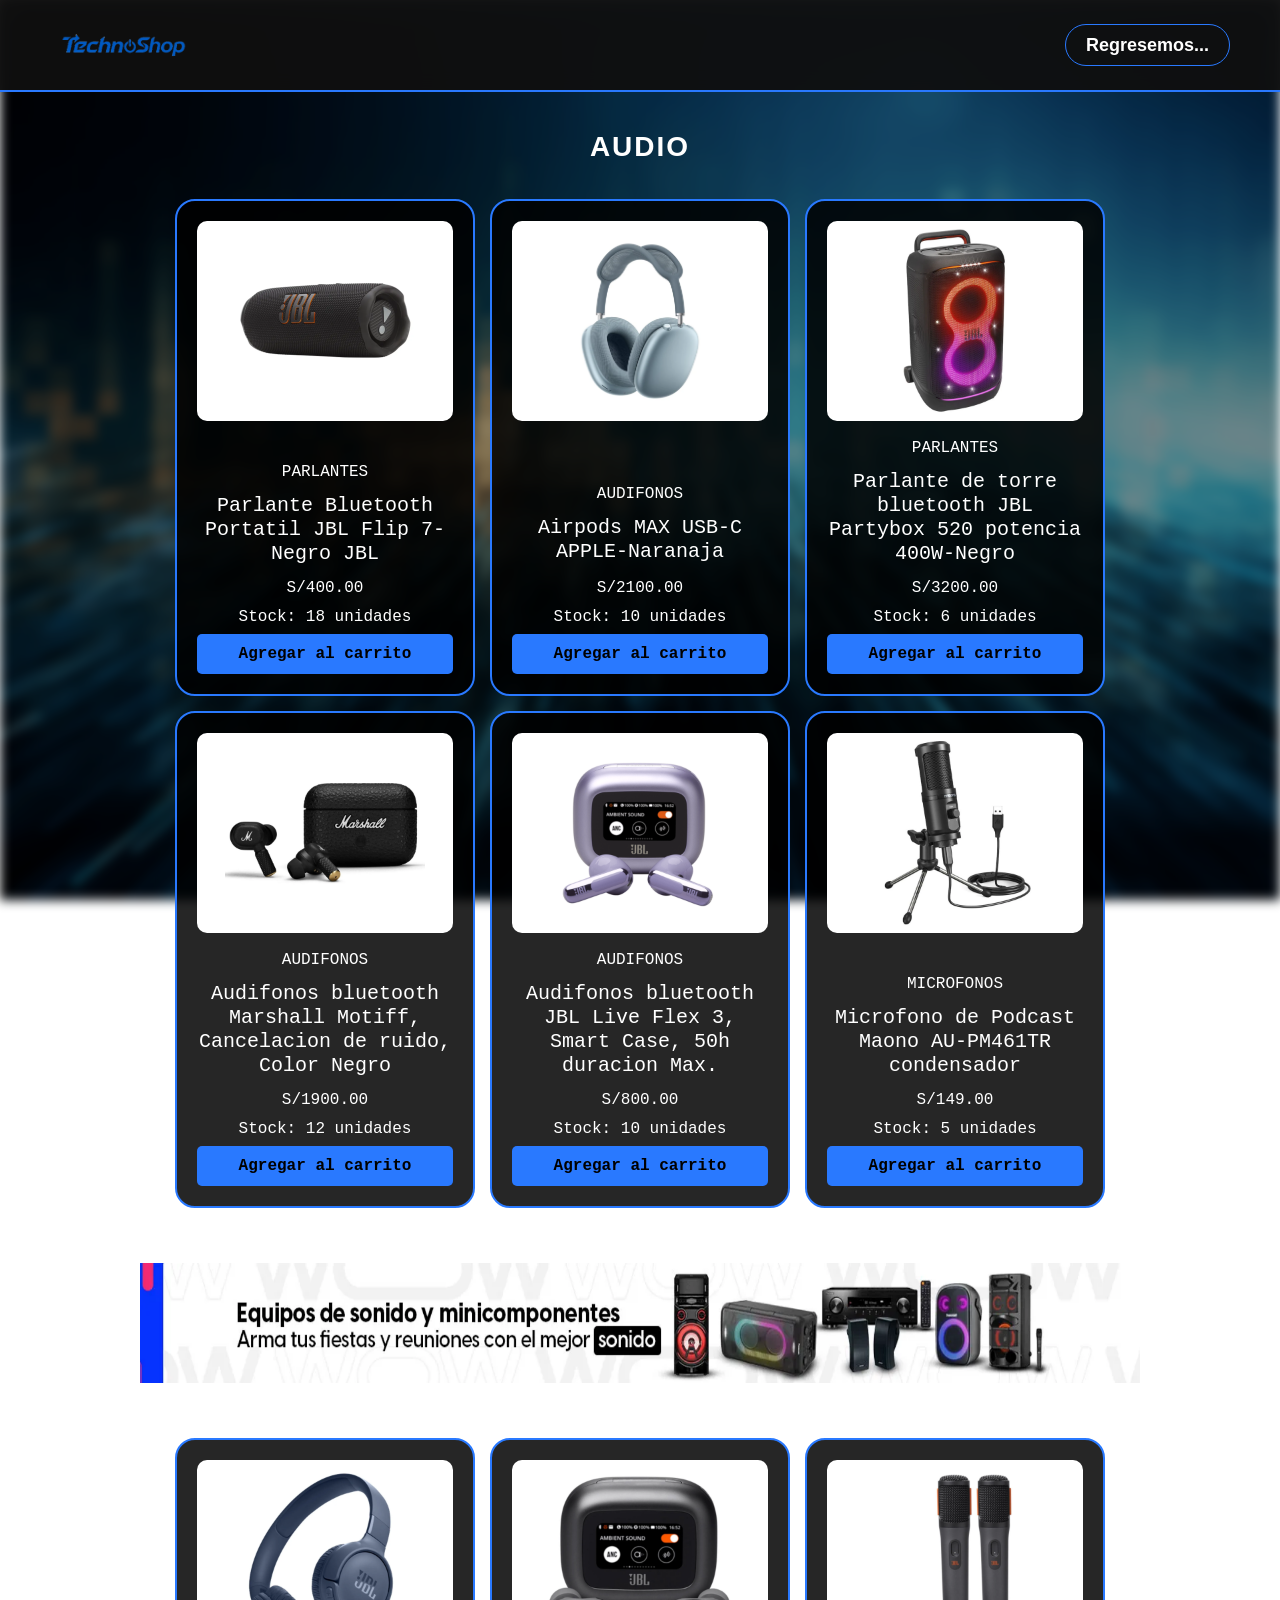
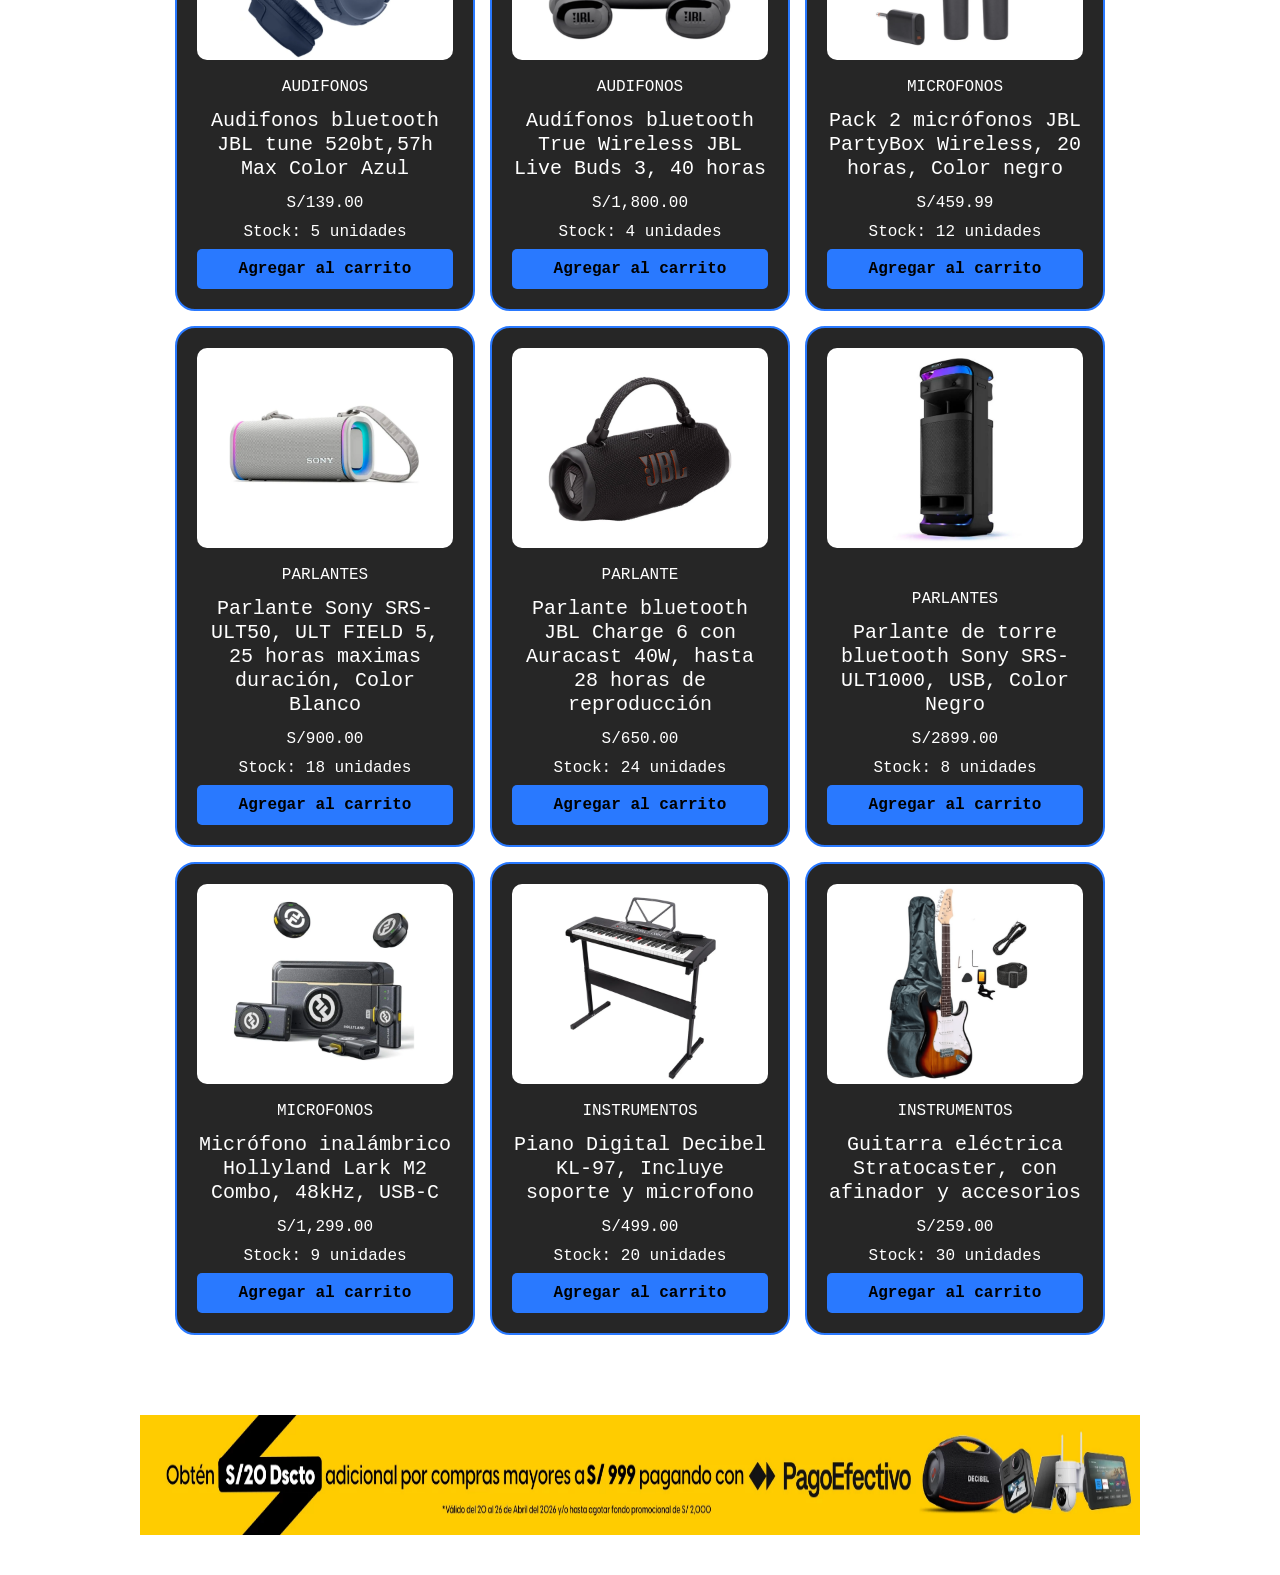
<file: audio.html>
<!DOCTYPE html>
<html lang="en">
<head>
    <meta charset="UTF-8">
    <meta name="viewport" content="width=device-width, initial-scale=1.0">
    <title>TechoShop</title>
    <link rel="shortcut icon" href="icono.png" type="image/x-icon">
    <link rel="stylesheet" href="estilos.css">
    <link href="https://cdn.jsdelivr.net/npm/bootstrap@5.3.8/dist/css/bootstrap.min.css" rel="stylesheet" integrity="sha384-sRIl4kxILFvY47J16cr9ZwB07vP4J8+LH7qKQnuqkuIAvNWLzeN8tE5YBujZqJLB" crossorigin="anonymous">
</head>
<body class="has-fixed-navbar">
    <div class="fondo"></div>
    <nav class="navclas">   
        <div class="textoB">
            <a href="#"><img src="Adobe Express - file.png" alt=""></a>
        </div>
        <ul class="menu1">
            <li><a href="index.html">Regresemos...</a></li>
        </ul>
    </nav>
    <section class="productos-destacados">
    <h2 class="titulo-seccion">AUDIO</h2>
    
    <div class="contenedor-productos">
        <div class="producto-card">
            <img src="parlanteJBL.png" alt="PARLANTE"> <div class="info">
                <span class="categoria">PARLANTES</span>
                <h3>Parlante Bluetooth Portatil JBL Flip 7-Negro JBL<br>
                </h3>
                <p class="precio">S/400.00</p>
                <p class="stock">Stock: <span>18 unidades</span></p>
                <button class="btn-comprar">Agregar al carrito</button>
            </div>
        </div>

        <div class="producto-card">
            <img src="AudifonosAPPLE.png" alt="AUDIFONOS">
            <div class="info">
                <span class="categoria">AUDIFONOS</span>
                <h3>Airpods MAX USB-C APPLE-Naranaja</h3>
                <p class="precio">S/2100.00</p>
                <p class="stock">Stock: <span>10 unidades</span></p>
                <button class="btn-comprar">Agregar al carrito</button>
            </div>
        </div>

        <div class="producto-card">
            <img src="parlantetorreJBL.png" alt="LIC">
            <div class="info">
                <span class="categoria">PARLANTES</span>
                <h3>Parlante de torre bluetooth JBL Partybox 520 potencia 400W-Negro</h3>
                <p class="precio">S/3200.00</p>
                <p class="stock">Stock: <span class="bajo-stock">6 unidades</span></p>
                <button class="btn-comprar">Agregar al carrito</button>
            </div>
        </div>

        <div class="producto-card">
            <img src="audifonosMarhall.png" alt="AUDIFONOS">
            <div class="info">
                <span class="categoria">AUDIFONOS</span>
                <h3>Audifonos bluetooth Marshall Motiff, Cancelacion de ruido, Color Negro</h3>
                <p class="precio">S/1900.00</p>
                <p class="stock">Stock: <span>12 unidades</span></p>
                <button class="btn-comprar">Agregar al carrito</button>
            </div>
        </div>
        <div class="producto-card">
            <img src="AudifonosBlueJBLr.png" alt="AUDIFONOS">
            <div class="info">
                <span class="categoria">AUDIFONOS</span>
                <h3>Audifonos bluetooth JBL Live Flex 3, Smart Case, 50h duracion Max.</h3>
                <p class="precio">S/800.00</p>
                <p class="stock">Stock: 10 unidades</p>
                <button class="btn-comprar">Agregar al carrito</button>
            </div>
        </div>

        <div class="producto-card">
            <img src="microAUDIO.png" alt="MICROFONOS">
            <div class="info">
                <span class="categoria">MICROFONOS</span>
                <h3>Microfono de Podcast Maono AU-PM461TR condensador</h3>
                <p class="precio">S/149.00</p>
                <p class="stock">Stock: 5 unidades</p>
                <button class="btn-comprar">Agregar al carrito</button>
            </div>
        </div>
 
     <section>
        <div class="banner">
        <img src="banner7.png" alt="">
    </div>
    </section>

        <div class="producto-card">
            <img src="audifonoJBLBluetooth.png" alt="AUDIFONOS">
            <div class="info">
                <span class="categoria">AUDIFONOS</span>
                <h3>Audifonos bluetooth JBL tune 520bt,57h Max Color Azul</h3>
                <p class="precio">S/139.00</p>
                <p class="stock">Stock: 5 unidades</p>
                <button class="btn-comprar">Agregar al carrito</button>
            </div>
        </div>

        <div class="producto-card">
            <img src="audifonosJBL2.png" alt="AUDIFONOS">
            <div class="info">
                <span class="categoria">AUDIFONOS</span>
                <h3>Audífonos bluetooth True Wireless JBL Live Buds 3, 40 horas</h3>
                <p class="precio">S/1,800.00</p>
                <p class="stock">Stock: 4 unidades</p>
                <button class="btn-comprar">Agregar al carrito</button>
            </div>
        </div>
         <div class="producto-card">
            <img src="microsParty.png" alt="MICROFONOS">
            <div class="info">
                <span class="categoria">MICROFONOS</span>
                <h3>Pack 2 micrófonos JBL PartyBox Wireless, 20 horas, Color negro</h3>
                <p class="precio">S/459.99</p>
                <p class="stock">Stock: <span>12 unidades</span></p>
                <button class="btn-comprar">Agregar al carrito</button>
            </div>
    </div>
            <div class="producto-card">
            <img src="parlanteJBLtubito.png" alt="PARLANTES">
            <div class="info">
                <span class="categoria">PARLANTES</span>
                <h3>Parlante Sony SRS-ULT50, ULT FIELD 5, 25 horas maximas duración, Color Blanco</h3>
                <p class="precio">S/900.00</p>
                <p class="stock">Stock: <span>18 unidades</span></p>
                <button class="btn-comprar">Agregar al carrito</button>
            </div>
        </div>

        <div class="producto-card">
            <img src="ParlanteBurrito2.png" alt="PARLANTES">
            <div class="info">
                <span class="categoria">PARLANTE</span>
                <h3>Parlante bluetooth JBL Charge 6 con Auracast 40W, hasta 28 horas de reproducción</h3>
                <p class="precio">S/650.00</p>
                <p class="stock">Stock: <span>24 unidades</span></p>
                <button class="btn-comprar">Agregar al carrito</button>
            </div>
        </div>

        <div class="producto-card">
            <img src="ParlanteTorreSony.png" alt="PARLANTE">
            <div class="info">
                <span class="categoria">PARLANTES</span>
                <h3>Parlante de torre bluetooth Sony SRS-ULT1000, USB, Color Negro</h3>
                <p class="precio">S/2899.00</p>
                <p class="stock">Stock: <span>8 unidades</span></p>
                <button class="btn-comprar">Agregar al carrito</button>
            </div>
        </div>

        <div class="producto-card">
            <img src="micStreams.png" alt="MICROFONOS">
            <div class="info">
                <span class="categoria">MICROFONOS</span>
                <h3>Micrófono inalámbrico Hollyland Lark M2 Combo, 48kHz, USB-C</h3>
                <p class="precio">S/1,299.00</p>
                <p class="stock">Stock: <span>9 unidades</span></p>
                <button class="btn-comprar">Agregar al carrito</button>
            </div>
        </div>

        <div class="producto-card">
            <img src="Piano.png" alt="MUSICA">
            <div class="info">
                <span class="categoria">INSTRUMENTOS</span>
                <h3>Piano Digital Decibel KL-97, Incluye soporte y microfono</h3>
                <p class="precio">S/499.00</p>
                <p class="stock">Stock: <span>20 unidades</span></p>
                <button class="btn-comprar">Agregar al carrito</button>
            </div>
        </div>

        <div class="producto-card">
            <img src="guitarra.png" alt="MUSICA">
            <div class="info">
                <span class="categoria">INSTRUMENTOS</span>
                <h3>Guitarra eléctrica Stratocaster, con afinador y accesorios</h3>
                <p class="precio">S/259.00</p>
                <p class="stock">Stock: <span>30 unidades</span></p>
                <button class="btn-comprar">Agregar al carrito</button>
            </div>
        </div>
    </div>
    </section>
    <section>
        <div class="banner">
        <img src="Captura de pantalla 2026-04-25 213935.png" alt="">
    </div>
    </section>
    
    <script src="https://cdn.jsdelivr.net/npm/bootstrap@5.3.8/dist/js/bootstrap.bundle.min.js" integrity="sha384-FKyoEForCGlyvwx9Hj09JcYn3nv7wiPVlz7YYwJrWVcXK/BmnVDxM+D2scQbITxI" crossorigin="anonymous"></script>
    <script src="javascript.js"></script>
</body>
</html>
</file>
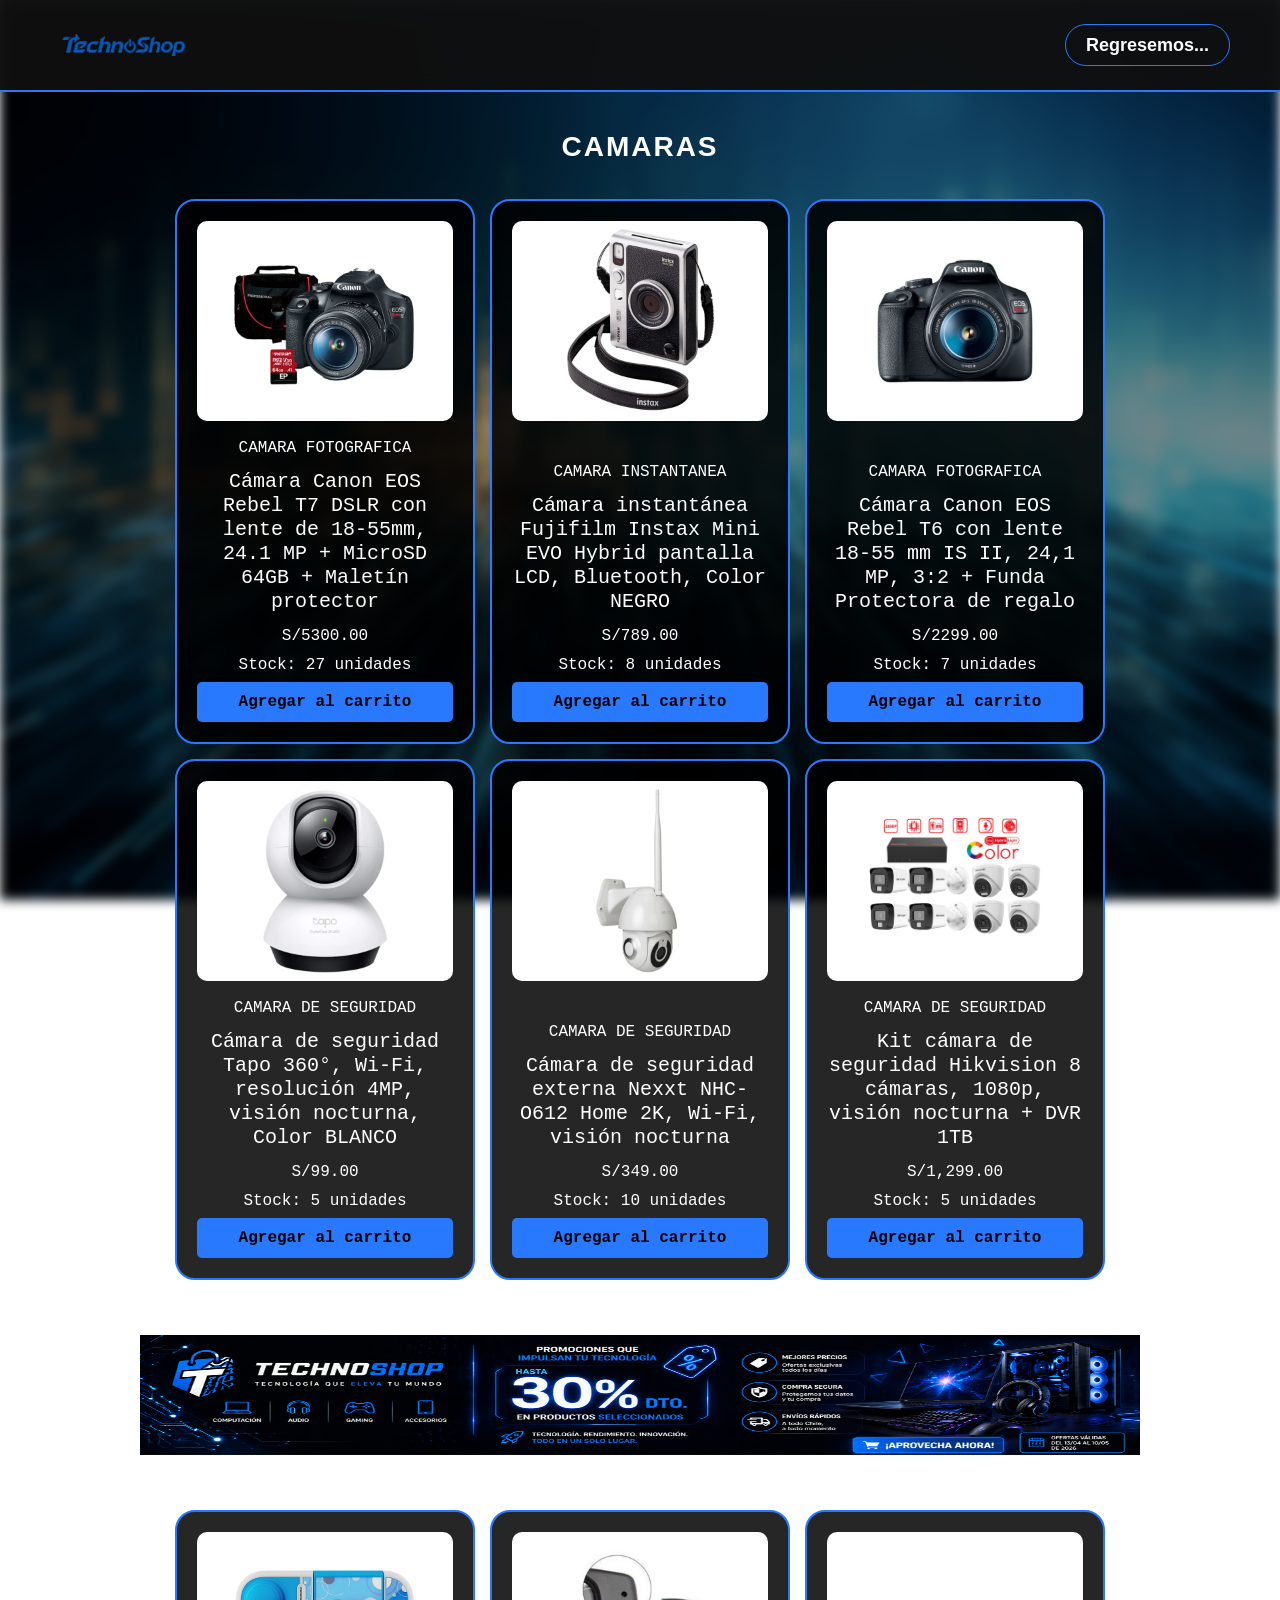
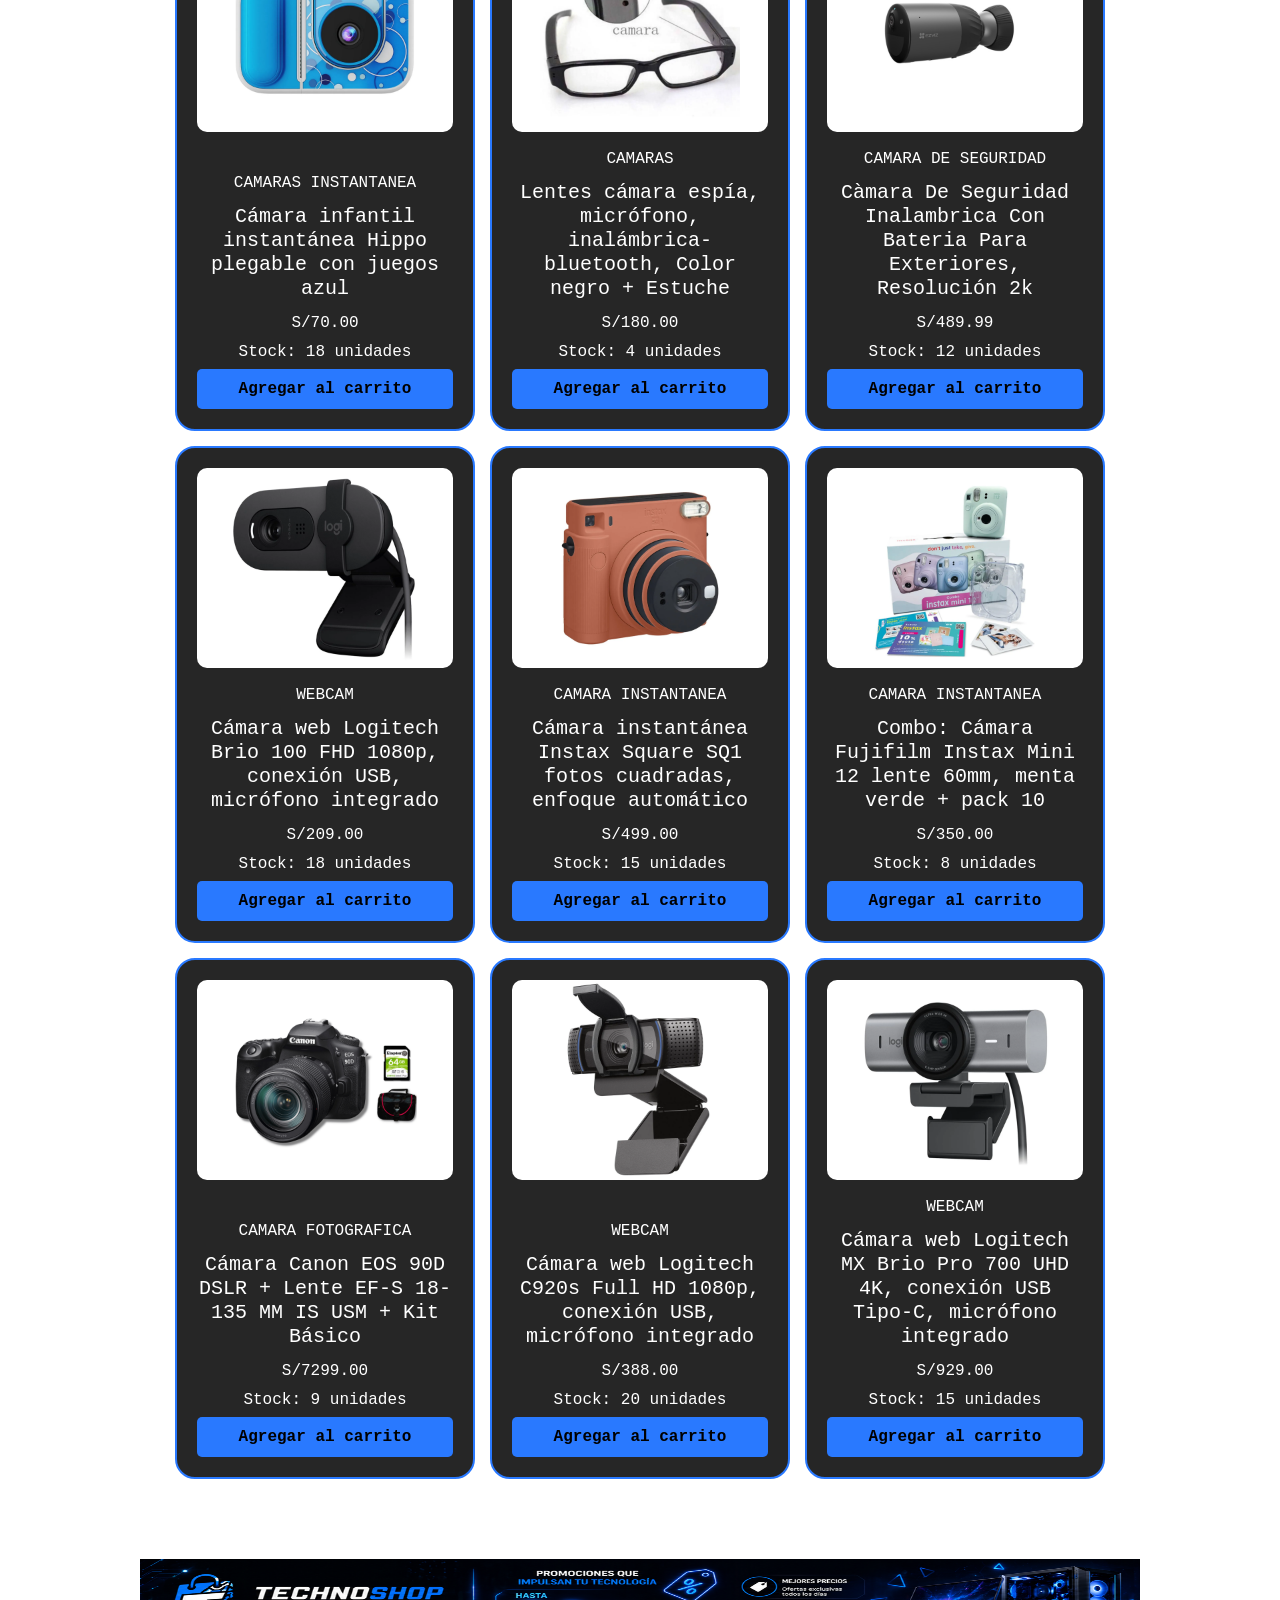
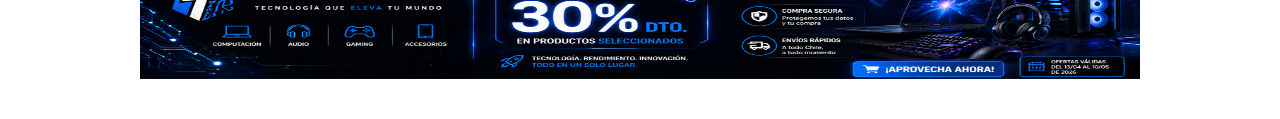
<file: camraras.html>
<!DOCTYPE html>
<html lang="en">
<head>
    <meta charset="UTF-8">
    <meta name="viewport" content="width=device-width, initial-scale=1.0">
    <title>TechoShop</title>
    <link rel="shortcut icon" href="icono.png" type="image/x-icon">
    <link rel="stylesheet" href="estilos.css">
    <link href="https://cdn.jsdelivr.net/npm/bootstrap@5.3.8/dist/css/bootstrap.min.css" rel="stylesheet" integrity="sha384-sRIl4kxILFvY47J16cr9ZwB07vP4J8+LH7qKQnuqkuIAvNWLzeN8tE5YBujZqJLB" crossorigin="anonymous">
</head>
<body class="has-fixed-navbar">
     <div class="fondo"></div>
    <nav class="navclas">   
        <div class="textoB">
            <a href="#"><img src="Adobe Express - file.png" alt=""></a>
        </div>
        <ul class="menu1">
            <li><a href="index.html">Regresemos...</a></li>
        </ul>
    </nav>
    <section class="productos-destacados">
    <h2 class="titulo-seccion">CAMARAS</h2>
    
    <div class="contenedor-productos">
        <div class="producto-card">
            <img src="camara1.png" alt="CAMARAS"> <div class="info">
                <span class="categoria">CAMARA FOTOGRAFICA</span>
                <h3>Cámara Canon EOS Rebel T7 DSLR con lente de 18-55mm, 24.1 MP + MicroSD 64GB + Maletín protector<br>
                </h3>
                <p class="precio">S/5300.00</p>
                <p class="stock">Stock: <span>27 unidades</span></p>
                <button class="btn-comprar">Agregar al carrito</button>
            </div>
        </div>

        <div class="producto-card">
            <img src="camara2.png" alt="CAMARA">
            <div class="info">
                <span class="categoria">CAMARA INSTANTANEA</span>
                <h3> Cámara instantánea Fujifilm Instax Mini EVO Hybrid pantalla LCD, Bluetooth, Color NEGRO</h3>
                <p class="precio">S/789.00</p>
                <p class="stock">Stock: <span>8 unidades</span></p>
                <button class="btn-comprar">Agregar al carrito</button>
            </div>
        </div>

        <div class="producto-card">
            <img src="camara3.png" alt="CAMARA">
            <div class="info">
                <span class="categoria">CAMARA FOTOGRAFICA</span>
                <h3>Cámara Canon EOS Rebel T6 con lente 18-55 mm IS II, 24,1 MP, 3:2 + Funda Protectora de regalo </h3>
                <p class="precio">S/2299.00</p>
                <p class="stock">Stock: <span class="bajo-stock">7 unidades</span></p>
                <button class="btn-comprar">Agregar al carrito</button>
            </div>
        </div>

        <div class="producto-card">
            <img src="camara4.png" alt="CAMARA">
            <div class="info">
                <span class="categoria">CAMARA DE SEGURIDAD</span>
                <h3>Cámara de seguridad Tapo 360°, Wi-Fi, resolución 4MP, visión nocturna, Color BLANCO</h3>
                <p class="precio">S/99.00</p>
                <p class="stock">Stock: <span>5 unidades</span></p>
                <button class="btn-comprar">Agregar al carrito</button>
            </div>
        </div>
        <div class="producto-card">
            <img src="camara5.png" alt="CAMARA">
            <div class="info">
                <span class="categoria">CAMARA DE SEGURIDAD</span>
                <h3>Cámara de seguridad externa Nexxt NHC-O612 Home 2K, Wi-Fi, visión nocturna </h3>
                <p class="precio">S/349.00</p>
                <p class="stock">Stock: 10 unidades</p>
                <button class="btn-comprar">Agregar al carrito</button>
            </div>
        </div>

        <div class="producto-card">
            <img src="CAMARAS.png" alt="CAMARA">
            <div class="info">
                <span class="categoria">CAMARA DE SEGURIDAD</span>
                <h3>Kit cámara de seguridad Hikvision 8 cámaras, 1080p, visión nocturna + DVR 1TB</h3>
                <p class="precio">S/1,299.00</p>
                <p class="stock">Stock: 5 unidades</p>
                <button class="btn-comprar">Agregar al carrito</button>
            </div>
        </div>
        <section>
        <div class="banner">
        <img src="banner6.png" alt="">
    </div>
    </section>

        <div class="producto-card">
            <img src="camara7.png" alt="CAMARA">
            <div class="info">
                <span class="categoria">CAMARAS INSTANTANEA</span>
                <h3>Cámara infantil instantánea Hippo plegable con juegos azul</h3>
                <p class="precio">S/70.00</p>
                <p class="stock">Stock: 18 unidades</p>
                <button class="btn-comprar">Agregar al carrito</button>
            </div>
        </div>

        <div class="producto-card">
            <img src="camara8.png" alt="CAMARA">
            <div class="info">
                <span class="categoria">CAMARAS</span>
                <h3>Lentes cámara espía, micrófono, inalámbrica-bluetooth, Color negro + Estuche</h3>
                <p class="precio">S/180.00</p>
                <p class="stock">Stock: 4 unidades</p>
                <button class="btn-comprar">Agregar al carrito</button>
            </div>
        </div>
         <div class="producto-card">
            <img src="camara9.png" alt="CAMARA">
            <div class="info">
                <span class="categoria">CAMARA DE SEGURIDAD</span>
                <h3>Càmara De Seguridad Inalambrica Con Bateria Para Exteriores, Resolución 2k </h3>
                <p class="precio">S/489.99</p>
                <p class="stock">Stock: <span>12 unidades</span></p>
                <button class="btn-comprar">Agregar al carrito</button>
            </div>
    </div>
            <div class="producto-card">
            <img src="camara10.png" alt="CAMARA">
            <div class="info">
                <span class="categoria">WEBCAM</span>
                <h3>Cámara web Logitech Brio 100 FHD 1080p, conexión USB, micrófono integrado</h3>
                <p class="precio">S/209.00</p>
                <p class="stock">Stock: <span>18 unidades</span></p>
                <button class="btn-comprar">Agregar al carrito</button>
            </div>
        </div>

        <div class="producto-card">
            <img src="camara11.png" alt="CAMARA">
            <div class="info">
                <span class="categoria">CAMARA INSTANTANEA</span>
                <h3> Cámara instantánea Instax Square SQ1 fotos cuadradas, enfoque automático</h3>
                <p class="precio">S/499.00</p>
                <p class="stock">Stock: <span>15 unidades</span></p>
                <button class="btn-comprar">Agregar al carrito</button>
            </div>
        </div>

        <div class="producto-card">
            <img src="camara12.png" alt="CAMARA">
            <div class="info">
                <span class="categoria">CAMARA INSTANTANEA</span>
                <h3>Combo: Cámara Fujifilm Instax Mini 12 lente 60mm, menta verde + pack 10</h3>
                <p class="precio">S/350.00</p>
                <p class="stock">Stock: <span>8 unidades</span></p>
                <button class="btn-comprar">Agregar al carrito</button>
            </div>
        </div>

        <div class="producto-card">
            <img src="camara13.png" alt="CAMARA">
            <div class="info">
                <span class="categoria">CAMARA FOTOGRAFICA</span>
                <h3>Cámara Canon EOS 90D DSLR + Lente EF-S 18-135 MM IS USM + Kit Básico</h3>
                <p class="precio">S/7299.00</p>
                <p class="stock">Stock: <span>9 unidades</span></p>
                <button class="btn-comprar">Agregar al carrito</button>
            </div>
        </div>

        <div class="producto-card">
            <img src="camara14.png" alt="CAMARA">
            <div class="info">
                <span class="categoria">WEBCAM</span>
                <h3>Cámara web Logitech C920s Full HD 1080p, conexión USB, micrófono integrado</h3>
                <p class="precio">S/388.00</p>
                <p class="stock">Stock: <span>20 unidades</span></p>
                <button class="btn-comprar">Agregar al carrito</button>
            </div>
        </div>

        <div class="producto-card">
            <img src="camara15.png" alt="CAMARA">
            <div class="info">
                <span class="categoria">WEBCAM</span>
                <h3>Cámara web Logitech MX Brio Pro 700 UHD 4K, conexión USB Tipo-C, micrófono integrado</h3>
                <p class="precio">S/929.00</p>
                <p class="stock">Stock: <span>15 unidades</span></p>
                <button class="btn-comprar">Agregar al carrito</button>
            </div>
        </div>
    </div>
    </section>
    <section>
        <div class="banner">
        <img src="banner6.png" alt="">
    </div>
    </section>
    <script src="https://cdn.jsdelivr.net/npm/bootstrap@5.3.8/dist/js/bootstrap.bundle.min.js" integrity="sha384-FKyoEForCGlyvwx9Hj09JcYn3nv7wiPVlz7YYwJrWVcXK/BmnVDxM+D2scQbITxI" crossorigin="anonymous"></script>
    <script src="javascript.js"></script>
</body>
</html>
</file>
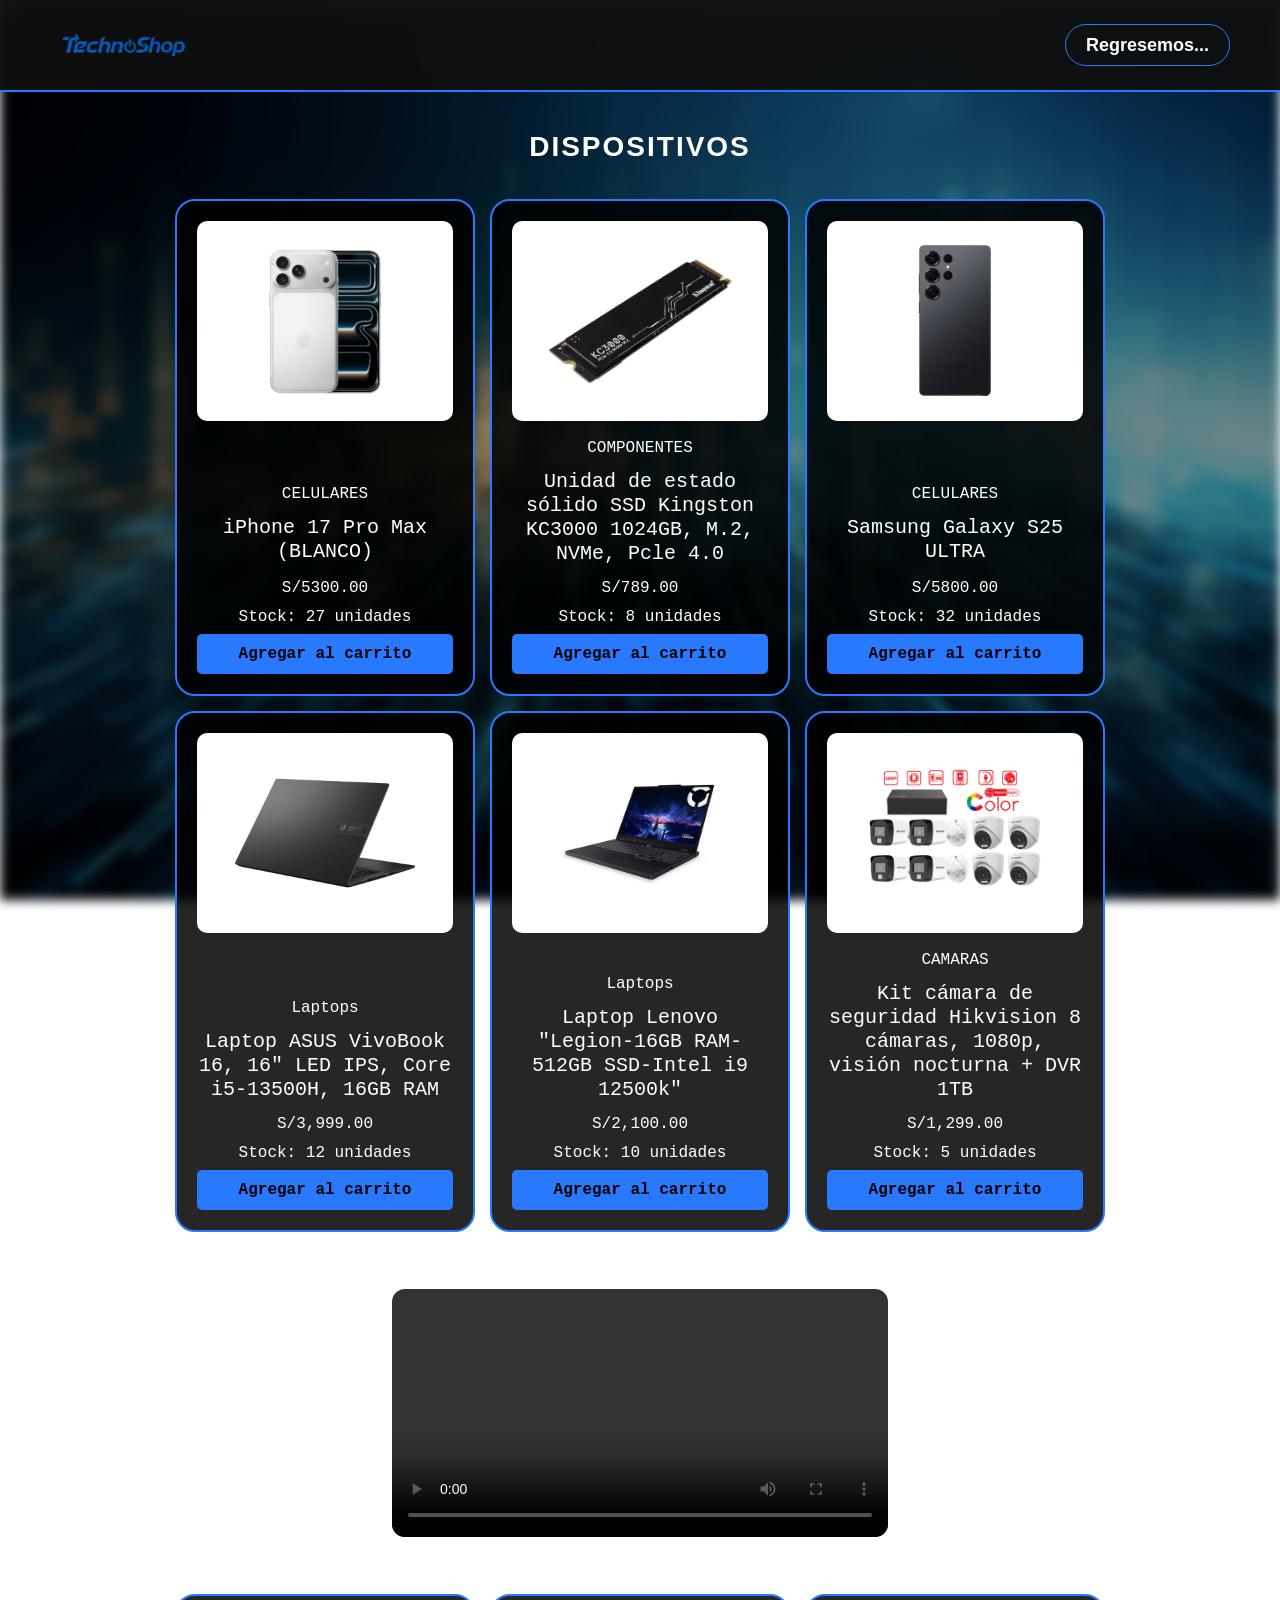
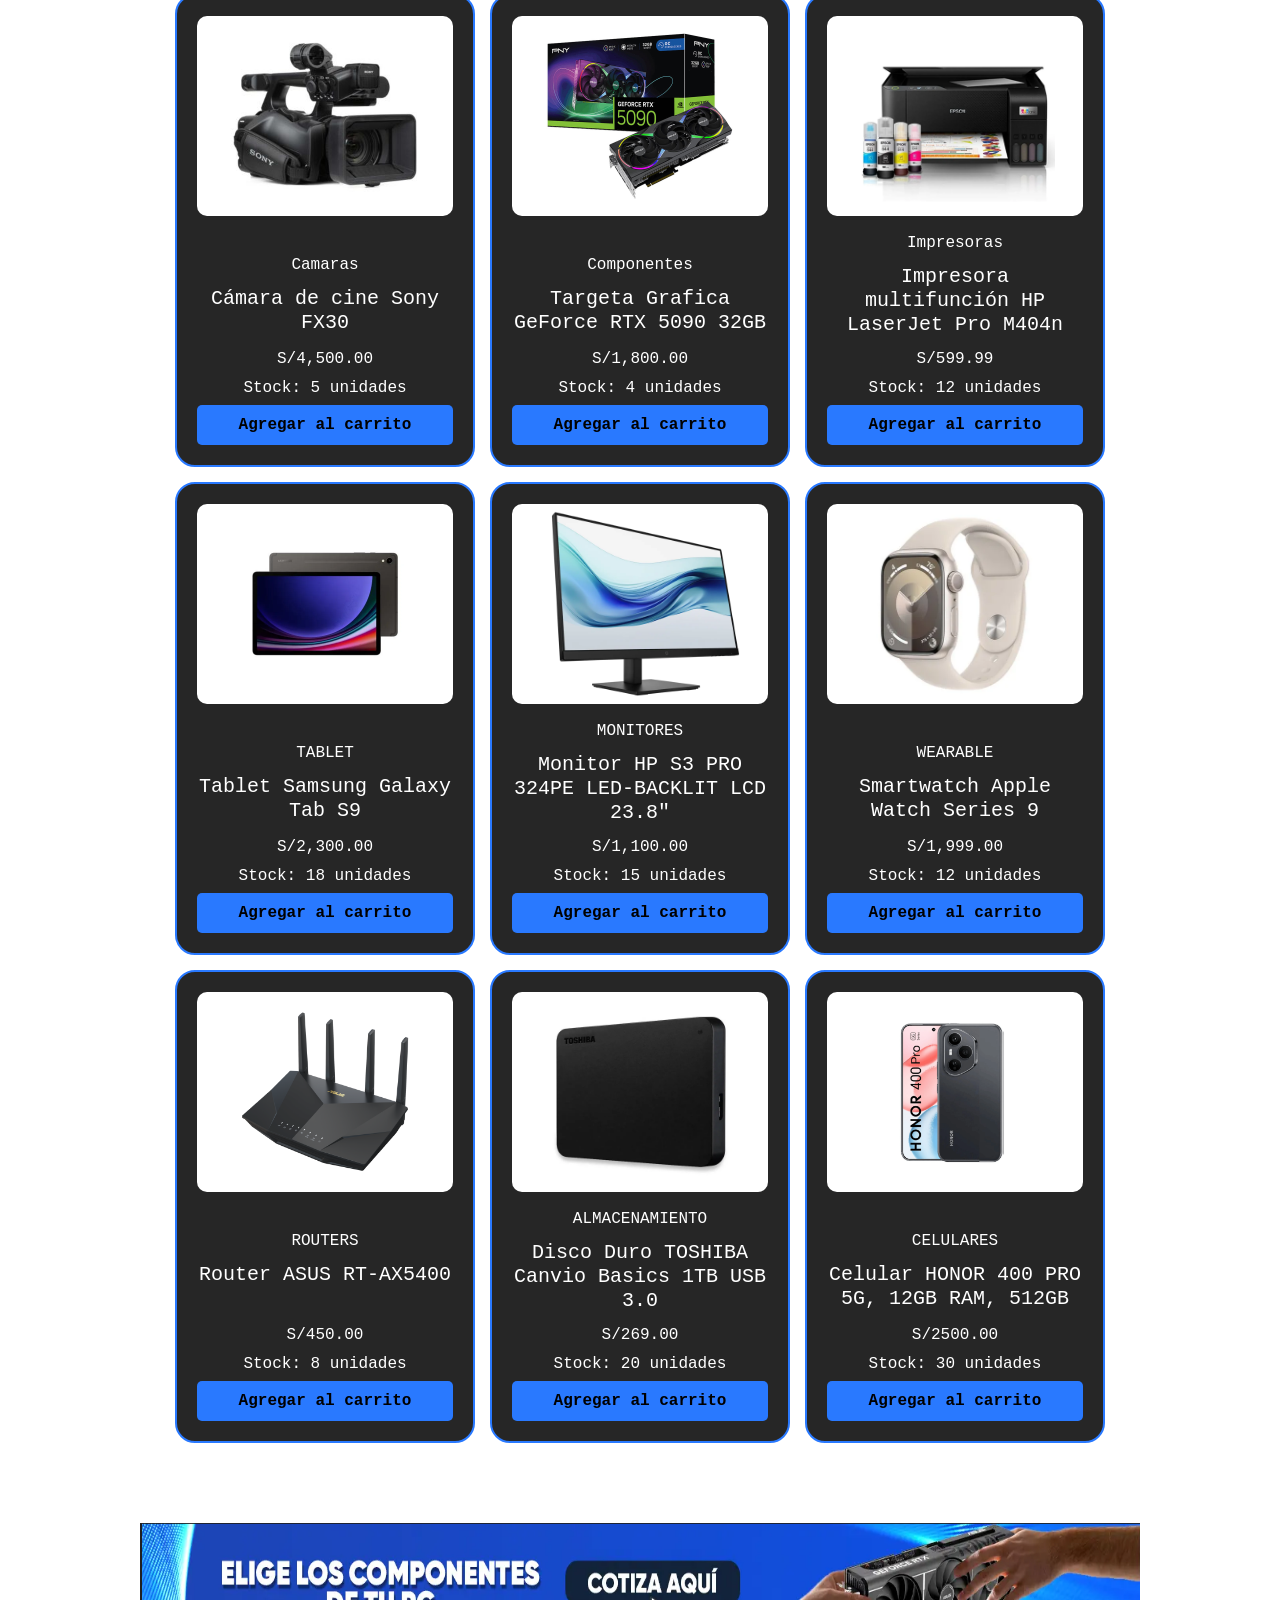
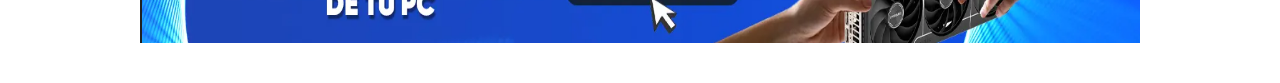
<file: dispositivos.html>
<!DOCTYPE html>
<html lang="en">
<head>
    <meta charset="UTF-8">
    <meta name="viewport" content="width=device-width, initial-scale=1.0">
    <title>TechnoShop</title>
    <link rel="shortcut icon" href="icono.png" type="image/x-icon">
    <link rel="stylesheet" href="estilos.css">
    <link href="https://cdn.jsdelivr.net/npm/bootstrap@5.3.8/dist/css/bootstrap.min.css" rel="stylesheet" integrity="sha384-sRIl4kxILFvY47J16cr9ZwB07vP4J8+LH7qKQnuqkuIAvNWLzeN8tE5YBujZqJLB" crossorigin="anonymous">
</head>
<body class="has-fixed-navbar">
    <div class="fondo"></div>
    <nav class="navclas">   
        <div class="textoB">
            <a href="#"><img src="Adobe Express - file.png" alt=""></a>
        </div>
        <ul class="menu1">
            <li><a href="index.html">Regresemos...</a></li>
        </ul>
    </nav>
    
    <section class="productos-destacados">
    <h2 class="titulo-seccion">DISPOSITIVOS</h2>
    
    <div class="contenedor-productos">
        <div class="producto-card">
            <img src="IPHOE.png" alt="CELULAR"> <div class="info">
                <span class="categoria">CELULARES</span>
                <h3>iPhone 17 Pro Max <br>
                (BLANCO)</h3>
                <p class="precio">S/5300.00</p>
                <p class="stock">Stock: <span>27 unidades</span></p>
                <button class="btn-comprar">Agregar al carrito</button>
            </div>
        </div>

        <div class="producto-card">
            <img src="ssd.png" alt="memoria">
            <div class="info">
                <span class="categoria">COMPONENTES</span>
                <h3>Unidad de estado sólido SSD Kingston KC3000 1024GB, M.2, NVMe, Pcle 4.0</h3>
                <p class="precio">S/789.00</p>
                <p class="stock">Stock: <span>8 unidades</span></p>
                <button class="btn-comprar">Agregar al carrito</button>
            </div>
        </div>

        <div class="producto-card">
            <img src="samsunggalaxy.png" alt="CELULAR">
            <div class="info">
                <span class="categoria">CELULARES</span>
                <h3>Samsung Galaxy S25 ULTRA</h3>
                <p class="precio">S/5800.00</p>
                <p class="stock">Stock: <span class="bajo-stock">32 unidades</span></p>
                <button class="btn-comprar">Agregar al carrito</button>
            </div>
        </div>

        <div class="producto-card">
            <img src="lapvivobook16.png" alt="Laptop">
            <div class="info">
                <span class="categoria">Laptops</span>
                <h3>Laptop ASUS VivoBook 16, 16" LED IPS, Core i5-13500H, 16GB RAM</h3>
                <p class="precio">S/3,999.00</p>
                <p class="stock">Stock: <span>12 unidades</span></p>
                <button class="btn-comprar">Agregar al carrito</button>
            </div>
        </div>
        <div class="producto-card">
            <img src="producto5.jpg" alt="Laptop">
            <div class="info">
                <span class="categoria">Laptops</span>
                <h3>Laptop Lenovo "Legion-16GB RAM-512GB SSD-Intel i9 12500k"</h3>
                <p class="precio">S/2,100.00</p>
                <p class="stock">Stock: 10 unidades</p>
                <button class="btn-comprar">Agregar al carrito</button>
            </div>
        </div>

        <div class="producto-card">
            <img src="CAMARAS.png" alt="CAMARAS">
            <div class="info">
                <span class="categoria">CAMARAS</span>
                <h3>Kit cámara de seguridad Hikvision 8 cámaras, 1080p, visión nocturna + DVR 1TB</h3>
                <p class="precio">S/1,299.00</p>
                <p class="stock">Stock: 5 unidades</p>
                <button class="btn-comprar">Agregar al carrito</button>
            </div>
        </div>
 
        <div class="videoiphone">
             <video controls><source src="videoplayback.mp4" type="video/mp4">Tu navegador no sirve</video>
        </div>

        <div class="producto-card">
            <img src="producto7.jpg" alt="">
            <div class="info">
                <span class="categoria">Camaras</span>
                <h3>Cámara de cine Sony FX30</h3>
                <p class="precio">S/4,500.00</p>
                <p class="stock">Stock: 5 unidades</p>
                <button class="btn-comprar">Agregar al carrito</button>
            </div>
        </div>

        <div class="producto-card">
            <img src="producto8.jpg" alt="">
            <div class="info">
                <span class="categoria">Componentes</span>
                <h3>Targeta Grafica GeForce RTX 5090 32GB</h3>
                <p class="precio">S/1,800.00</p>
                <p class="stock">Stock: 4 unidades</p>
                <button class="btn-comprar">Agregar al carrito</button>
            </div>
        </div>
         <div class="producto-card">
            <img src="IMPRESORA.png" alt="Impresora">
            <div class="info">
                <span class="categoria">Impresoras</span>
                <h3>Impresora multifunción HP LaserJet Pro M404n</h3>
                <p class="precio">S/599.99</p>
                <p class="stock">Stock: <span>12 unidades</span></p>
                <button class="btn-comprar">Agregar al carrito</button>
            </div>
    </div>
            <div class="producto-card">
            <img src="tabletsamsungS9.png" alt="Tablet">
            <div class="info">
                <span class="categoria">TABLET</span>
                <h3>Tablet Samsung Galaxy Tab S9</h3>
                <p class="precio">S/2,300.00</p>
                <p class="stock">Stock: <span>18 unidades</span></p>
                <button class="btn-comprar">Agregar al carrito</button>
            </div>
        </div>

        <div class="producto-card">
            <img src="monitorhp.png" alt="Monitor">
            <div class="info">
                <span class="categoria">MONITORES</span>
                <h3>Monitor HP S3 PRO 324PE LED-BACKLIT LCD 23.8"</h3>
                <p class="precio">S/1,100.00</p>
                <p class="stock">Stock: <span>15 unidades</span></p>
                <button class="btn-comprar">Agregar al carrito</button>
            </div>
        </div>

        <div class="producto-card">
            <img src="smartwatch.png" alt="Smartwatch">
            <div class="info">
                <span class="categoria">WEARABLE</span>
                <h3>Smartwatch Apple Watch Series 9</h3>
                <p class="precio">S/1,999.00</p>
                <p class="stock">Stock: <span>12 unidades</span></p>
                <button class="btn-comprar">Agregar al carrito</button>
            </div>
        </div>

        <div class="producto-card">
            <img src="routerASUS.png" alt="Router">
            <div class="info">
                <span class="categoria">ROUTERS</span>
                <h3>Router ASUS RT-AX5400</h3>
                <p class="precio">S/450.00</p>
                <p class="stock">Stock: <span>8 unidades</span></p>
                <button class="btn-comprar">Agregar al carrito</button>
            </div>
        </div>

        <div class="producto-card">
            <img src="discoduroTOSHIBA.png" alt="Almacenamiento">
            <div class="info">
                <span class="categoria">ALMACENAMIENTO</span>
                <h3>Disco Duro TOSHIBA Canvio Basics 1TB USB 3.0</h3>
                <p class="precio">S/269.00</p>
                <p class="stock">Stock: <span>20 unidades</span></p>
                <button class="btn-comprar">Agregar al carrito</button>
            </div>
        </div>

        <div class="producto-card">
            <img src="celularHONOR.png" alt="CELULARES">
            <div class="info">
                <span class="categoria">CELULARES</span>
                <h3>Celular HONOR 400 PRO 5G, 12GB RAM, 512GB</h3>
                <p class="precio">S/2500.00</p>
                <p class="stock">Stock: <span>30 unidades</span></p>
                <button class="btn-comprar">Agregar al carrito</button>
            </div>
        </div>
    </div>
    </section>
    <section>
        <div class="banner">
        <img src="banner3.png" alt="">
    </div>
    </section>

</script>
    <script src="https://cdn.jsdelivr.net/npm/bootstrap@5.3.8/dist/js/bootstrap.bundle.min.js" integrity="sha384-FKyoEForCGlyvwx9Hj09JcYn3nv7wiPVlz7YYwJrWVcXK/BmnVDxM+D2scQbITxI" crossorigin="anonymous"></script>
    <script src="javascript.js"></script>
</body>
</html>
</file>
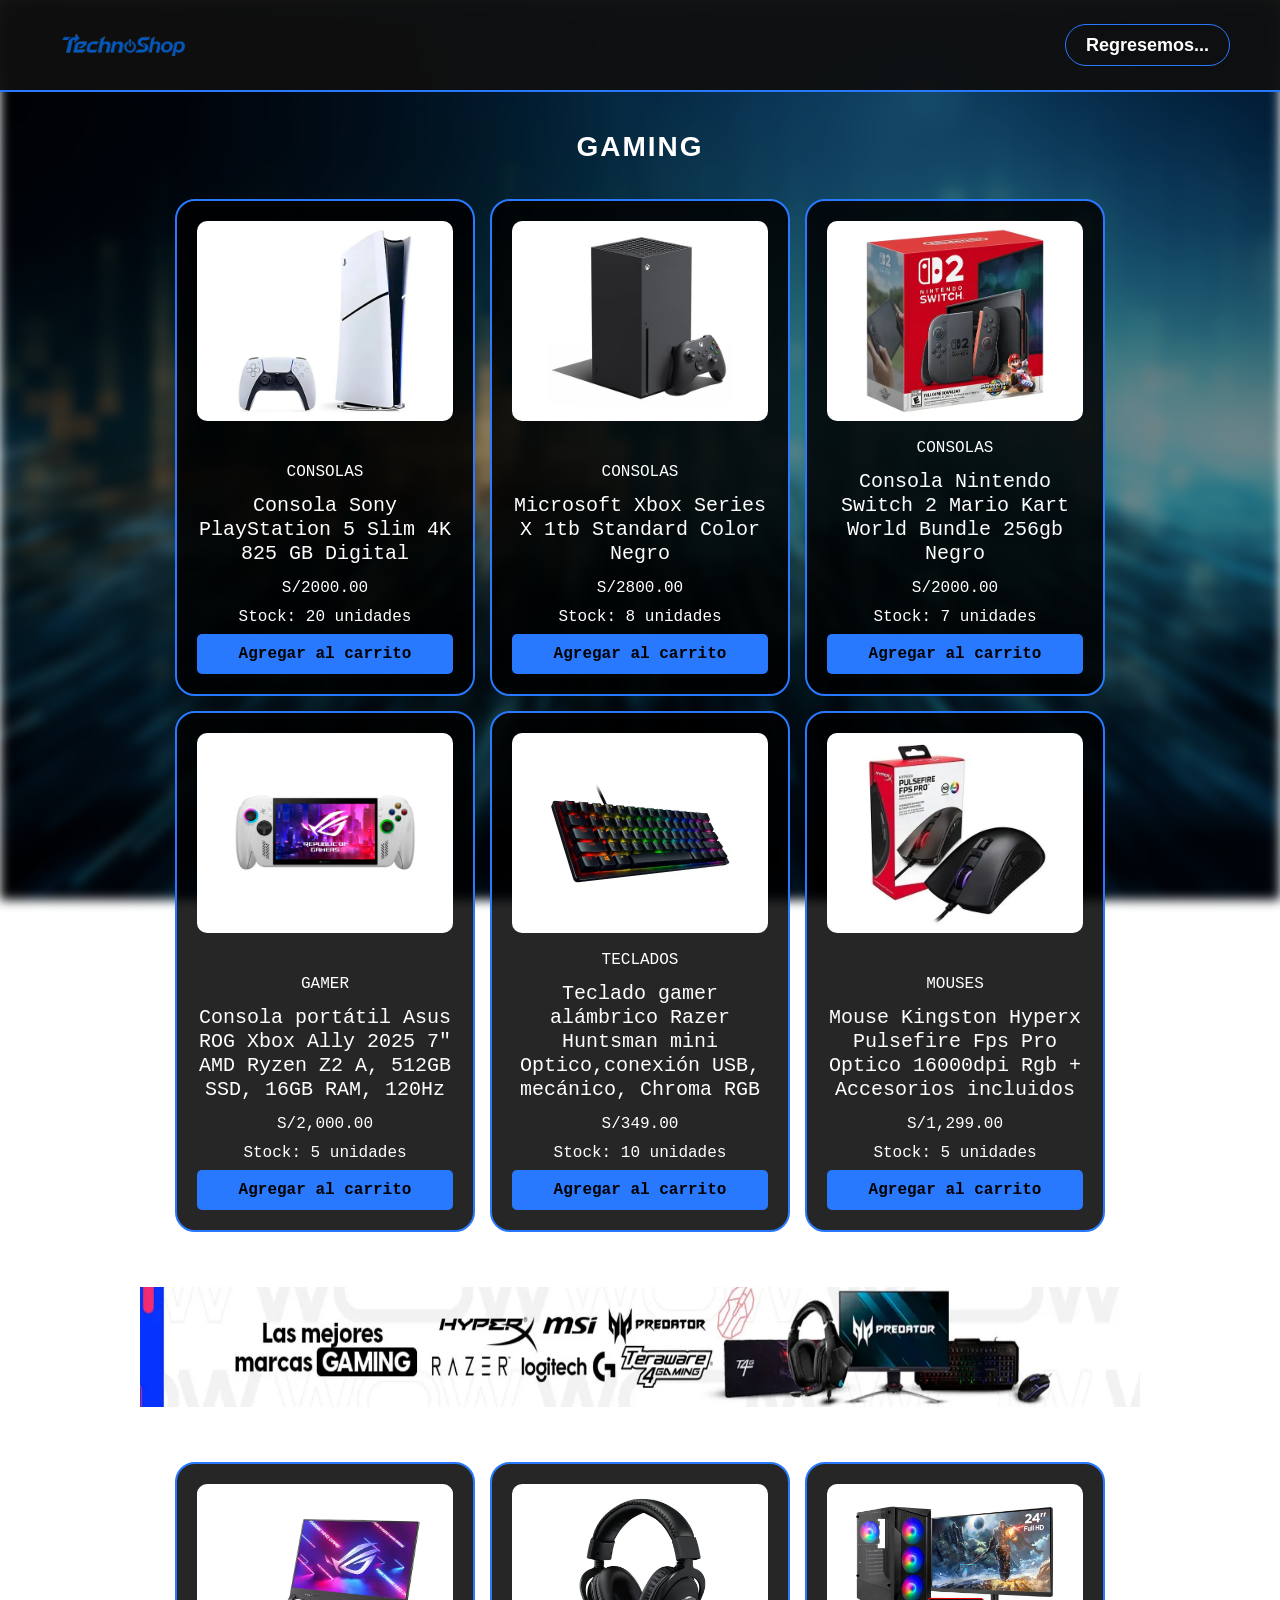
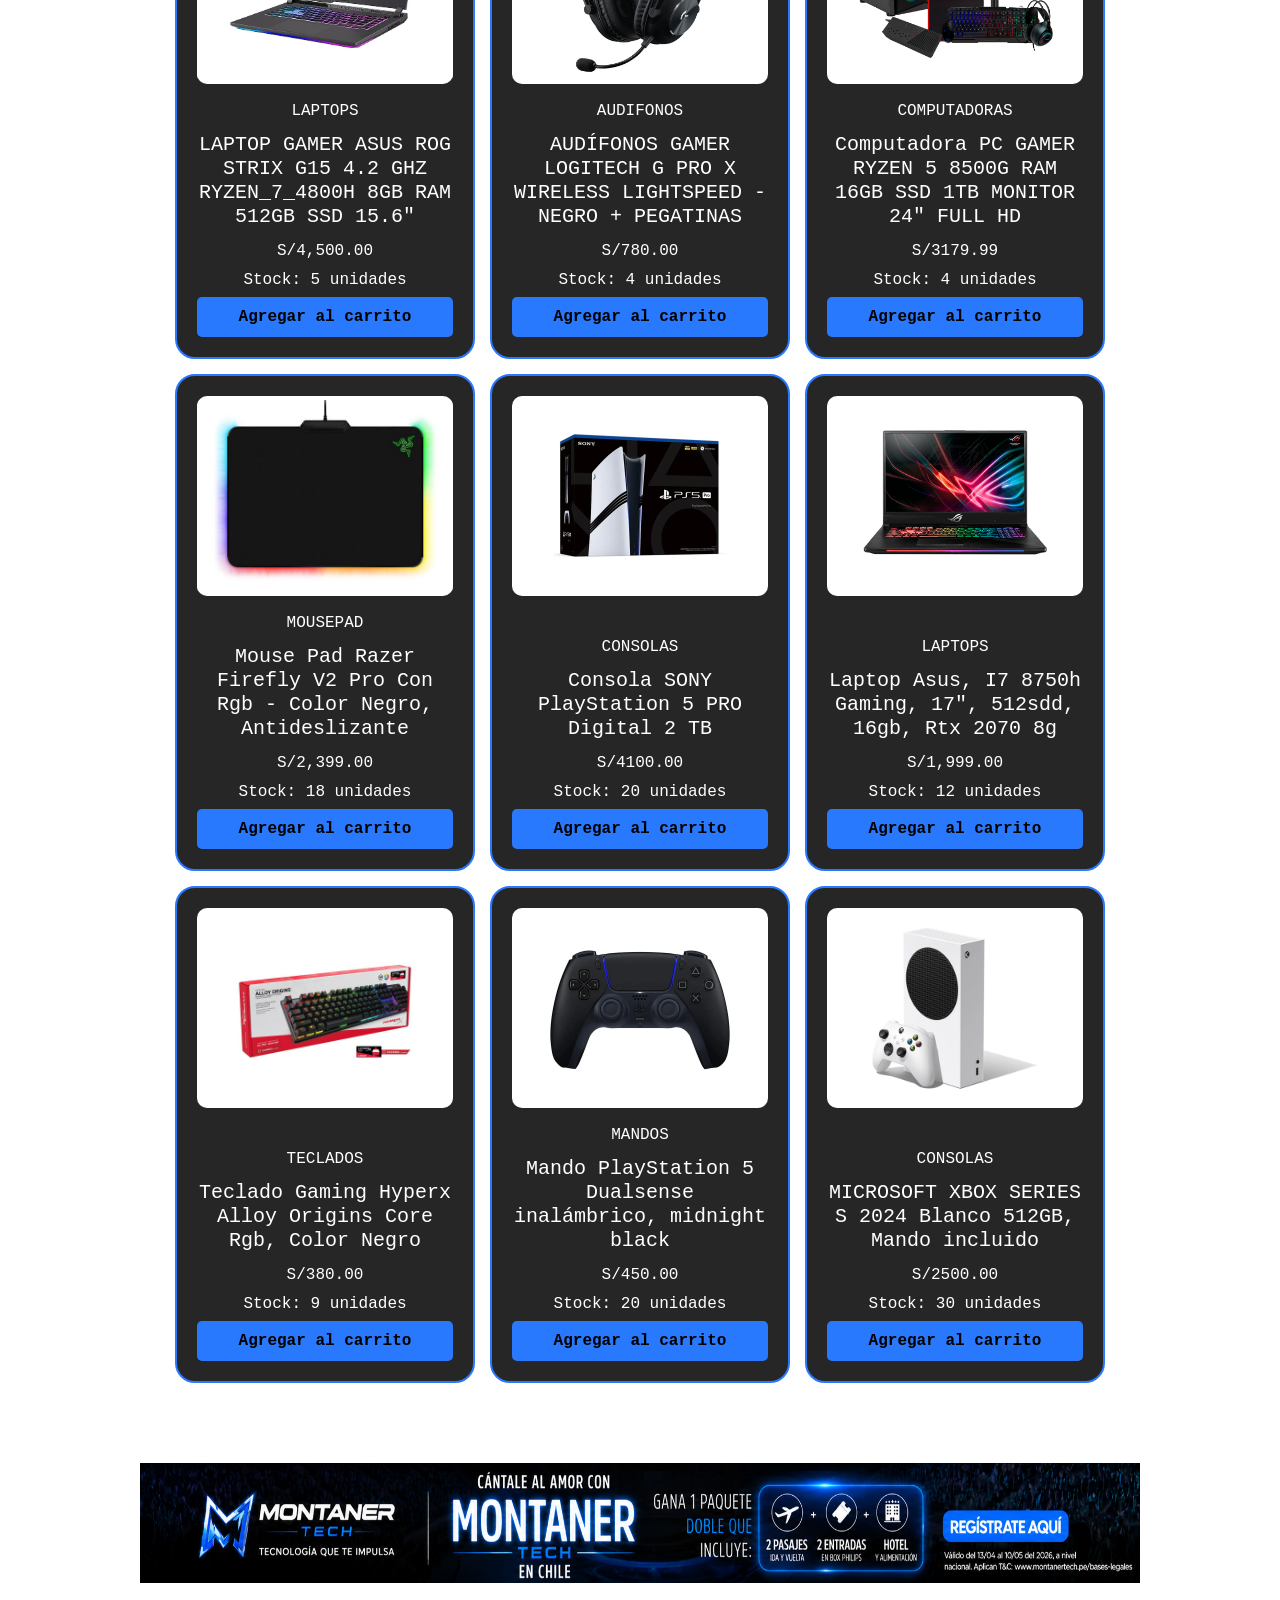
<file: gaming.html>
<!DOCTYPE html>
<html lang="en">
<head>
    <meta charset="UTF-8">
    <meta name="viewport" content="width=device-width, initial-scale=1.0">
    <title>TechoShop</title>
    <link rel="shortcut icon" href="icono.png" type="image/x-icon">
    <link rel="stylesheet" href="estilos.css">
    <link href="https://cdn.jsdelivr.net/npm/bootstrap@5.3.8/dist/css/bootstrap.min.css" rel="stylesheet" integrity="sha384-sRIl4kxILFvY47J16cr9ZwB07vP4J8+LH7qKQnuqkuIAvNWLzeN8tE5YBujZqJLB" crossorigin="anonymous">
</head>
<body class="has-fixed-navbar">
    <div class="fondo"></div>
    <nav class="navclas">   
        <div class="textoB">
            <a href="#"><img src="Adobe Express - file.png" alt=""></a>
        </div>
        <ul class="menu1">
            <li><a href="index.html">Regresemos...</a></li>
        </ul>
    </nav>
    <section class="productos-destacados">
    <h2 class="titulo-seccion">GAMING</h2>
    
    <div class="contenedor-productos">
        <div class="producto-card">
            <img src="ps5.png" alt="CELULAR"> <div class="info">
                <span class="categoria">CONSOLAS</span>
                <h3>Consola Sony PlayStation 5 Slim 4K 825 GB Digital<br>
                </h3>
                <p class="precio">S/2000.00</p>
                <p class="stock">Stock: <span>20 unidades</span></p>
                <button class="btn-comprar">Agregar al carrito</button>
            </div>
        </div>

        <div class="producto-card">
            <img src="xbox.png" alt="memoria">
            <div class="info">
                <span class="categoria">CONSOLAS</span>
                <h3>Microsoft Xbox Series X 1tb Standard Color Negro</h3>
                <p class="precio">S/2800.00</p>
                <p class="stock">Stock: <span>8 unidades</span></p>
                <button class="btn-comprar">Agregar al carrito</button>
            </div>
        </div>

        <div class="producto-card">
            <img src="switch.png" alt="CONSOLAS">
            <div class="info">
                <span class="categoria">CONSOLAS</span>
                <h3>Consola Nintendo Switch 2 Mario Kart World Bundle 256gb Negro</h3>
                <p class="precio">S/2000.00</p>
                <p class="stock">Stock: <span class="bajo-stock">7 unidades</span></p>
                <button class="btn-comprar">Agregar al carrito</button>
            </div>
        </div>

        <div class="producto-card">
            <img src="CONSOLAGAMER.png" alt="Consola">
            <div class="info">
                <span class="categoria">GAMER</span>
                <h3>Consola portátil Asus ROG Xbox Ally 2025 7" AMD Ryzen Z2 A, 512GB SSD, 16GB RAM, 120Hz</h3>
                <p class="precio">S/2,000.00</p>
                <p class="stock">Stock: <span>5 unidades</span></p>
                <button class="btn-comprar">Agregar al carrito</button>
            </div>
        </div>
        <div class="producto-card">
            <img src="teclado.png" alt="Laptop">
            <div class="info">
                <span class="categoria">TECLADOS</span>
                <h3>Teclado gamer alámbrico Razer Huntsman mini Optico,conexión USB, mecánico, Chroma RGB</h3>
                <p class="precio">S/349.00</p>
                <p class="stock">Stock: 10 unidades</p>
                <button class="btn-comprar">Agregar al carrito</button>
            </div>
        </div>

        <div class="producto-card">
            <img src="mouse.png" alt="MOUSE">
            <div class="info">
                <span class="categoria">MOUSES</span>
                <h3>Mouse Kingston Hyperx Pulsefire Fps Pro Optico 16000dpi Rgb + Accesorios incluidos </h3>
                <p class="precio">S/1,299.00</p>
                <p class="stock">Stock: 5 unidades</p>
                <button class="btn-comprar">Agregar al carrito</button>
            </div>
        </div>
        <section>
        <div class="banner">
        <img src="banner8.png" alt="">
    </div>
    </section>
        <div class="producto-card">
            <img src="laptop.png" alt="">
            <div class="info">
                <span class="categoria">LAPTOPS</span>
                <h3>LAPTOP GAMER ASUS ROG STRIX G15 4.2 GHZ RYZEN_7_4800H 8GB RAM 512GB SSD 15.6"</h3>
                <p class="precio">S/4,500.00</p>
                <p class="stock">Stock: 5 unidades</p>
                <button class="btn-comprar">Agregar al carrito</button>
            </div>
        </div>

        <div class="producto-card">
            <img src="audifonosgamer.png" alt="">
            <div class="info">
                <span class="categoria">AUDIFONOS</span>
                <h3>AUDÍFONOS GAMER LOGITECH G PRO X WIRELESS LIGHTSPEED - NEGRO + PEGATINAS </h3>
                <p class="precio">S/780.00</p>
                <p class="stock">Stock: 4 unidades</p>
                <button class="btn-comprar">Agregar al carrito</button>
            </div>
        </div>
         <div class="producto-card">
            <img src="computadora.png" alt="Impresora">
            <div class="info">
                <span class="categoria">COMPUTADORAS</span>
                <h3>Computadora PC GAMER RYZEN 5 8500G RAM 16GB SSD 1TB MONITOR 24" FULL HD</h3>
                <p class="precio">S/3179.99</p>
                <p class="stock">Stock: <span>4 unidades</span></p>
                <button class="btn-comprar">Agregar al carrito</button>
            </div>
    </div>
            <div class="producto-card">
            <img src="producto9.jpg" alt="Tablet">
            <div class="info">
                <span class="categoria">MOUSEPAD</span>
                <h3>Mouse Pad Razer Firefly V2 Pro Con Rgb - Color Negro, Antideslizante</h3>
                <p class="precio">S/2,399.00</p>
                <p class="stock">Stock: <span>18 unidades</span></p>
                <button class="btn-comprar">Agregar al carrito</button>
            </div>
        </div>

        <div class="producto-card">
            <img src="ps5pro.png" alt="Auriculares">
            <div class="info">
                <span class="categoria">CONSOLAS</span>
                <h3>Consola SONY PlayStation 5 PRO Digital 2 TB</h3>
                <p class="precio">S/4100.00</p>
                <p class="stock">Stock: <span>20 unidades</span></p>
                <button class="btn-comprar">Agregar al carrito</button>
            </div>
        </div>

        <div class="producto-card">
            <img src="laptopgamer2.png" alt="Smartwatch">
            <div class="info">
                <span class="categoria">LAPTOPS</span>
                <h3>Laptop Asus, I7 8750h Gaming, 17", 512sdd, 16gb, Rtx 2070 8g </h3>
                <p class="precio">S/1,999.00</p>
                <p class="stock">Stock: <span>12 unidades</span></p>
                <button class="btn-comprar">Agregar al carrito</button>
            </div>
        </div>

        <div class="producto-card">
            <img src="teclado2.png" alt="Monitor">
            <div class="info">
                <span class="categoria">TECLADOS</span>
                <h3>Teclado Gaming Hyperx Alloy Origins Core Rgb, Color Negro</h3>
                <p class="precio">S/380.00</p>
                <p class="stock">Stock: <span>9 unidades</span></p>
                <button class="btn-comprar">Agregar al carrito</button>
            </div>
        </div>

        <div class="producto-card">
            <img src="mando2.png" alt="Teclado">
            <div class="info">
                <span class="categoria">MANDOS</span>
                <h3>Mando PlayStation 5 Dualsense inalámbrico, midnight black</h3>
                <p class="precio">S/450.00</p>
                <p class="stock">Stock: <span>20 unidades</span></p>
                <button class="btn-comprar">Agregar al carrito</button>
            </div>
        </div>

        <div class="producto-card">
            <img src="xboxseriess.png" alt="Mouse">
            <div class="info">
                <span class="categoria">CONSOLAS</span>
                <h3> MICROSOFT XBOX SERIES S 2024 Blanco 512GB, Mando incluido</h3>
                <p class="precio">S/2500.00</p>
                <p class="stock">Stock: <span>30 unidades</span></p>
                <button class="btn-comprar">Agregar al carrito</button>
            </div>
        </div>
    </div>
    </section>
    <section>
        <div class="banner">
        <img src="bannerpro.png" alt="">
    </div>
    </section>
    <script src="https://cdn.jsdelivr.net/npm/bootstrap@5.3.8/dist/js/bootstrap.bundle.min.js" integrity="sha384-FKyoEForCGlyvwx9Hj09JcYn3nv7wiPVlz7YYwJrWVcXK/BmnVDxM+D2scQbITxI" crossorigin="anonymous"></script>
    <script src="javascript.js"></script>
</body>
</html>
</file>
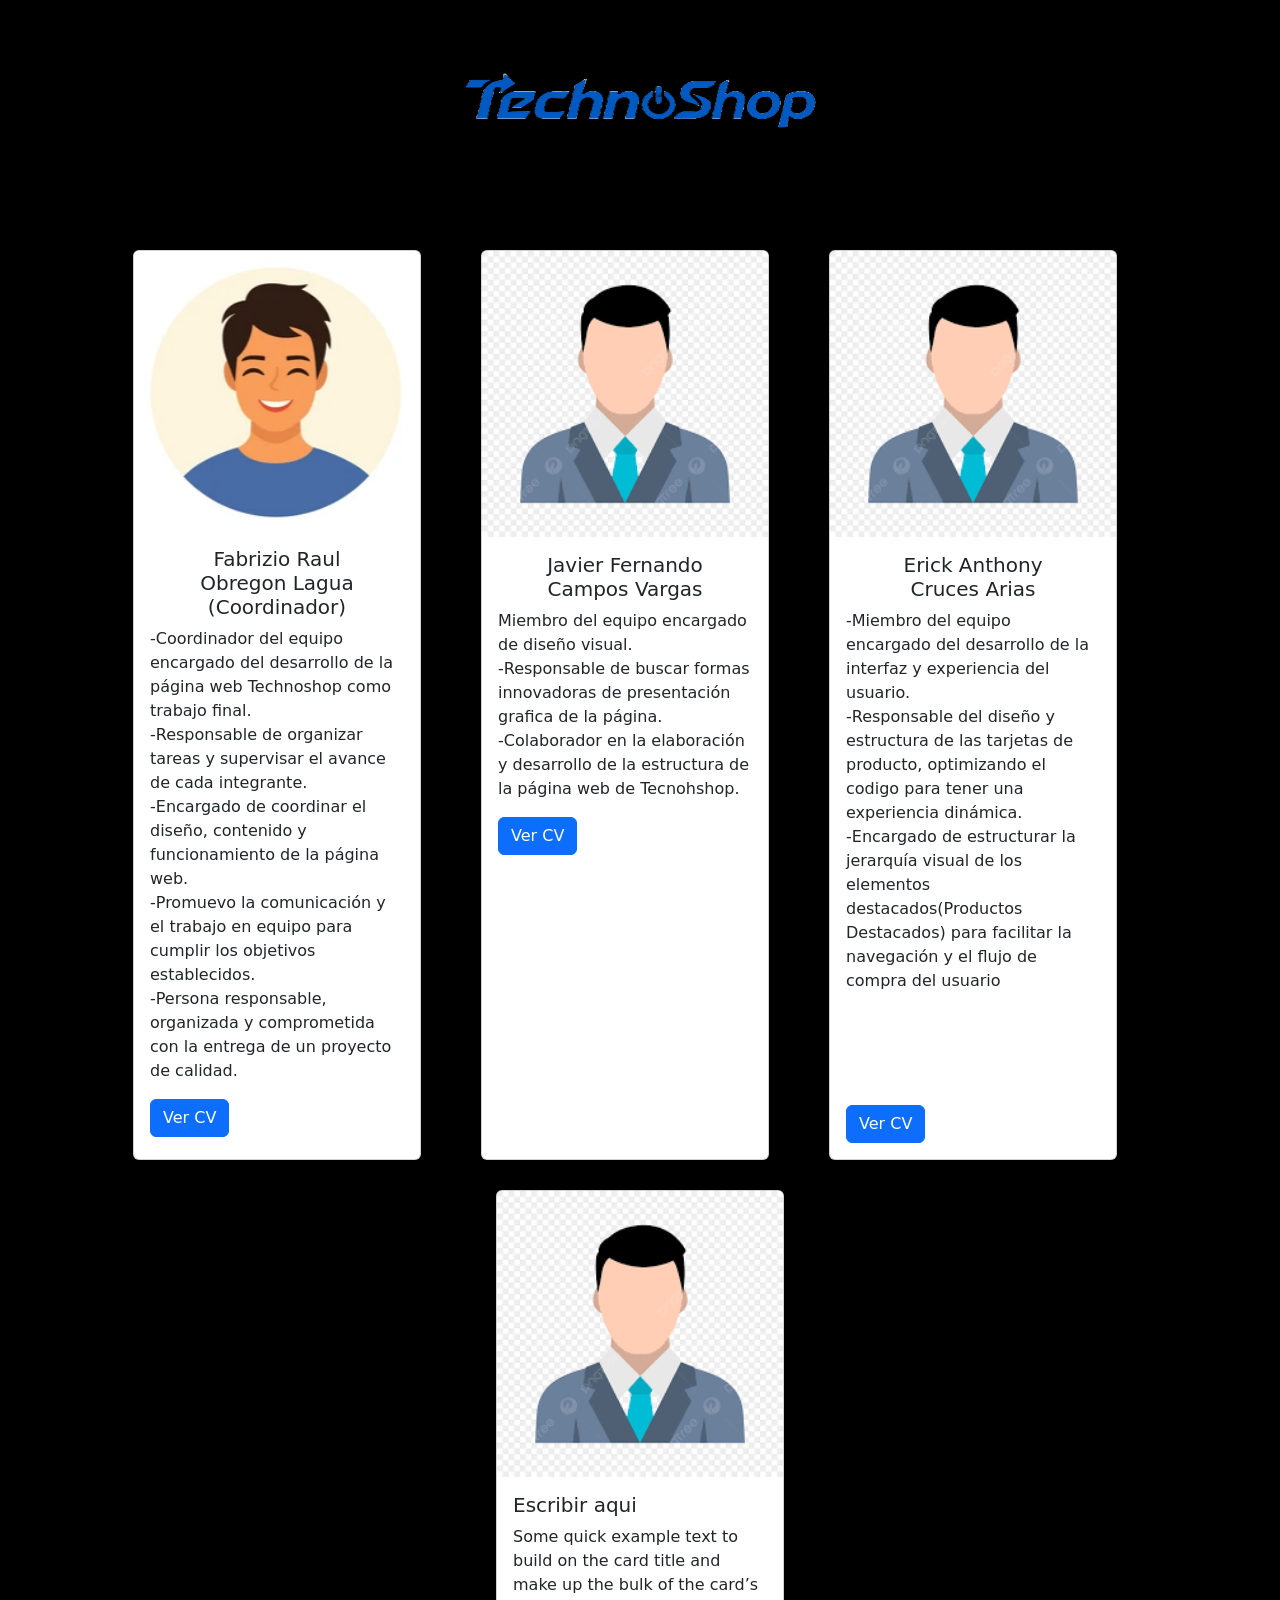
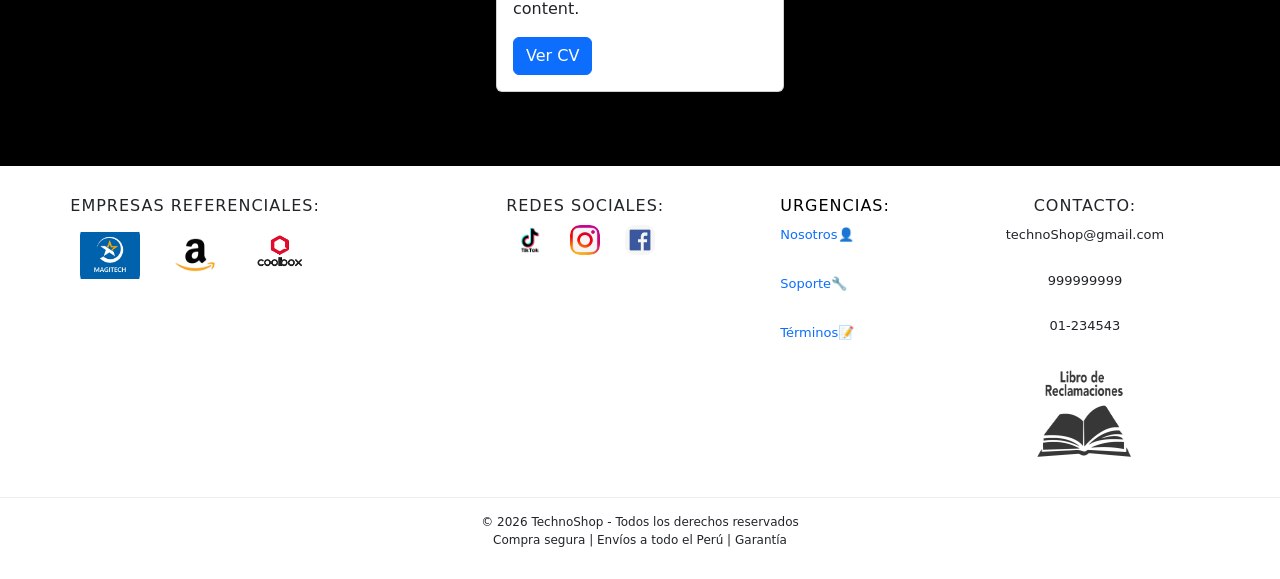
<file: nosotros.html>
<!DOCTYPE html>
<html lang="en">
<head>
    <meta charset="UTF-8">
    <meta name="viewport" content="width=device-width, initial-scale=1.0">
    <title>Nosotros</title>
    <link rel="stylesheet" href="estilos.css">
    <link rel="shortcut icon" href="icono.png" type="image/x-icon">
    <link href="https://cdn.jsdelivr.net/npm/bootstrap@5.3.8/dist/css/bootstrap.min.css" rel="stylesheet" integrity="sha384-sRIl4kxILFvY47J16cr9ZwB07vP4J8+LH7qKQnuqkuIAvNWLzeN8tE5YBujZqJLB" crossorigin="anonymous">
</head>
<body class="fondo1">

      <center><img src="Adobe Express - file.png" alt="" width="420px"
      height="200px"> </center>
    <div class="nosotros">
        <div class="card" style="width: 18rem;">
            <img src="userf.png" class="card-img-top" alt="...">
            <div class="card-body">
                <center><h5 class="card-title">Fabrizio Raul <br>Obregon Lagua <br> (Coordinador)</h5></center>
                <p class="card-text">-Coordinador del equipo encargado del desarrollo de la página web Technoshop como trabajo final. <br>
-Responsable de organizar tareas y supervisar el avance de cada integrante. <br>
-Encargado de coordinar el diseño, contenido y funcionamiento de la página web. <br>
-Promuevo la comunicación y el trabajo en equipo para cumplir los objetivos establecidos. <br>
-Persona responsable, organizada y comprometida con la entrega de un proyecto de calidad.</p>
                <a href="CV_Fabrizio_Obregon_Final..pdf" class="btn btn-primary" target="_blank">Ver CV</a>
            </div>
        </div>
        <br>
        <div class="card" style="width: 18rem;">
            <img src="user.png" class="card-img-top" alt="...">
            <div class="card-body">
                <center><h5 class="card-title">Javier Fernando<br>Campos Vargas<br> </h5></center>
                <p class="card-text">Miembro del equipo encargado de diseño visual. <br> 
                -Responsable de buscar formas innovadoras de presentación grafica de la página. <br>
                -Colaborador en la elaboración y desarrollo de la estructura de la página web de Tecnohshop.</p>
                <a href="CV Campos Vargas Javier.pdf" target="_blank" class="btn btn-primary">Ver CV</a>
            </div>
        </div>
        <br>
        <div class="card" style="width: 18rem;">
            <img src="user.png" class="card-img-top" alt="...">
            <div class="card-body">
                <center><h5 class="card-title">Erick Anthony<br>Cruces Arias</h5></center>
                <p class="card-text">-Miembro del equipo encargado del desarrollo de la interfaz y experiencia del usuario.<br>
                    -Responsable del diseño y estructura de las tarjetas de producto, optimizando el codigo para tener una experiencia
                    dinámica.<br>
                    -Encargado de estructurar la jerarquía visual de los elementos destacados(Productos Destacados) para facilitar la
                    navegación y el flujo de compra del usuario</p>
                    <br>
                    <br>
                    <br>
                    <br>
                
                <a href="Curriculum Erick Anthony.pdf" class="btn btn-primary" target="_blank">Ver CV</a>
            </div>
        </div>
        <br>
        <div class="card" style="width: 18rem;">
            <img src="user.png" class="card-img-top" alt="...">
            <div class="card-body">
                <h5 class="card-title">Escribir aqui</h5>
                <p class="card-text">Some quick example text to build on the card title and make up the bulk of the card’s
                    content.</p>
                <a href="#" class="btn btn-primary">Ver CV</a>
            </div>
        </div>
    </div>
    <br>
    <footer class="piedPagina">
    <div class="pReferencia">
        <h3>Empresas referenciales:</h3>
        <a href="https://www.magitech.pe/?srsltid=AfmBOopW0wLGwt-B-UTEi0YMNgrL-Lx3c5raITVaZHB0sV6EjtJZxtxE" target="_blank"><img src="magi.jpg" alt=""></a>
        <a href="https://www.amazon.com/-/es/" target="_blank"><img src="amazon.jpg" alt=""></a>
        <a href="https://www.coolbox.pe/" target="_blank"><img src="coolbox.png" alt=""></a>
    </div>
    <div class="redesSociales">
        <h3>Redes sociales:</h3>
        <a href="" target="_blank"><img src="tiktok.png" alt=""></a>
        <a href="" target="_blank"><img src="instagram.png" alt=""></a>
        <a href="" target="_blank"><img src="face.png" alt=""></a>
    </div>
     <div class="hola">
        <h3>Urgencias:</h3>
        <p><a href="nosotros.html" target="_blank">Nosotros👤</a></p><br>
        <p><a href="soporte.html" target="_blank">Soporte🔧</a></p><br>
        <p><a href="https://bim.pavcowavin.com.pe/wp-content/uploads/2023/10/Terminos-y-condiciones.pdf" target="_blank">Términos📝</a></p><br>
     </div>
    <div class="contacto">
        <h3>Contacto:</h3>
        <p>technoShop@gmail.com</p>
        <p>999999999</p>
        <P>01-234543</P>
        <a href="https://librodereclamaciones.com.pe/login.php?errorusuario=si" target="_blank"><img src="ldr.png" alt=""></a>
    </div>
    <div class="copy">
         © 2026 TechnoShop - Todos los derechos reservados
         <br>
          Compra segura | Envíos a todo el Perú | Garantía
    </div>
</footer>
<script src="https://cdn.jsdelivr.net/npm/bootstrap@5.3.8/dist/js/bootstrap.bundle.min.js" integrity="sha384-FKyoEForCGlyvwx9Hj09JcYn3nv7wiPVlz7YYwJrWVcXK/BmnVDxM+D2scQbITxI" crossorigin="anonymous"></script>
<script src="javascript.js"></script>
</body>
</html>
</file>
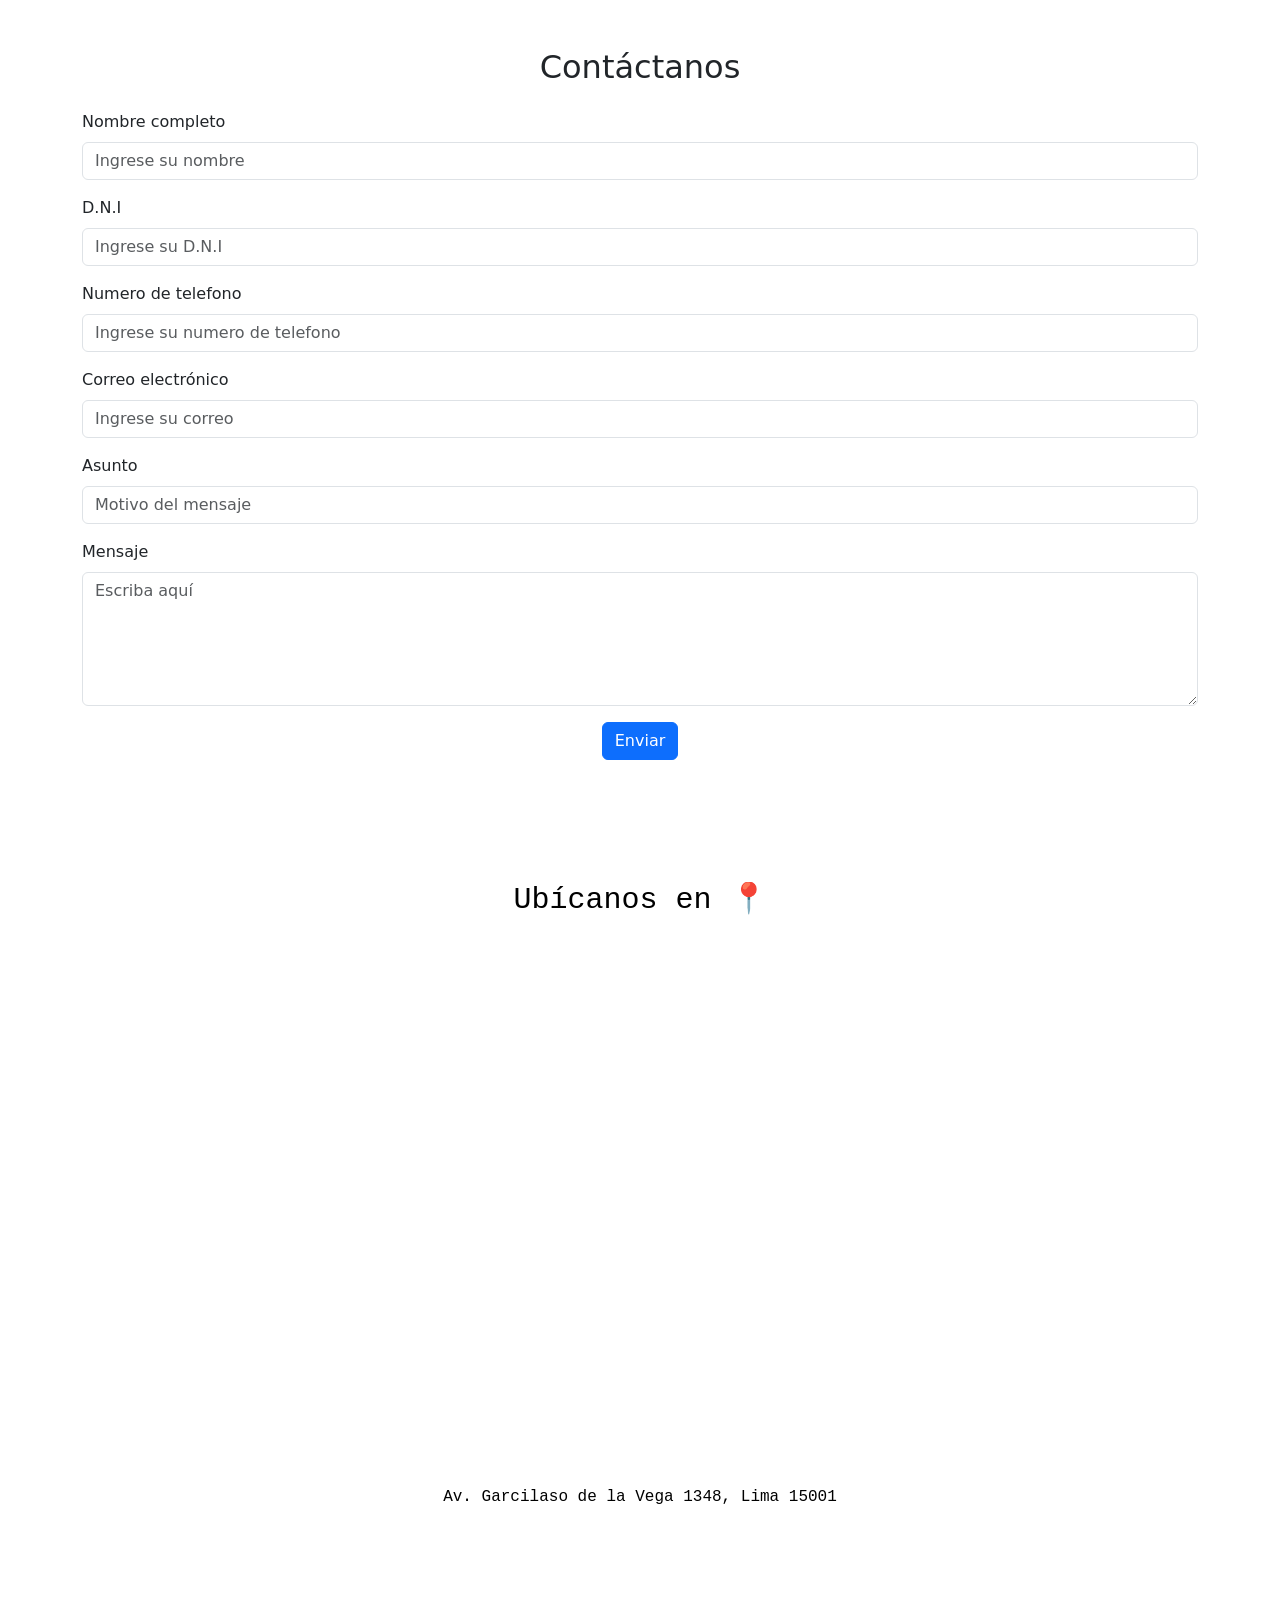
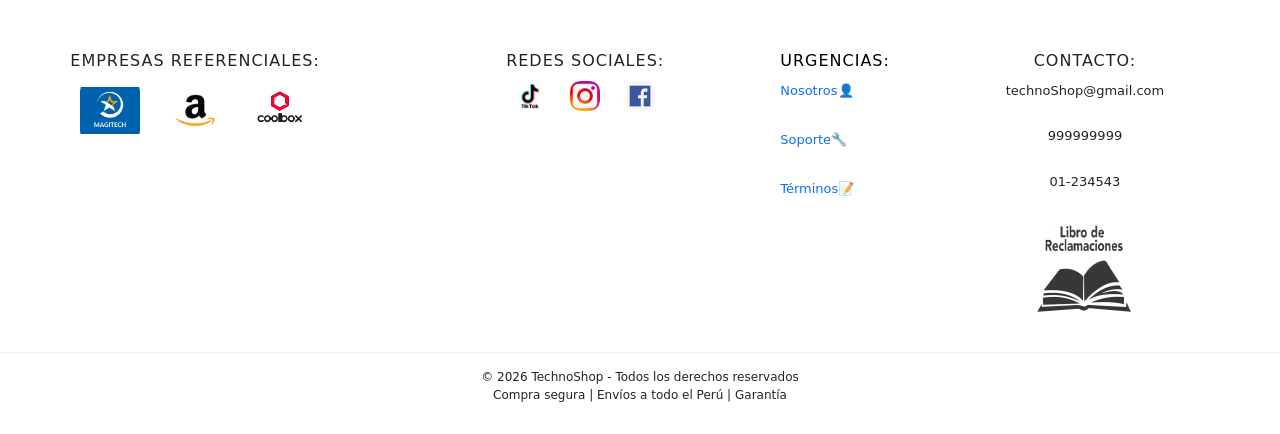
<file: soporte.html>
<!DOCTYPE html>
<html lang="en">
<head>
    <meta charset="UTF-8">
    <meta name="viewport" content="width=device-width, initial-scale=1.0">
    <title>Contáctanos</title>
    <link rel="stylesheet" href="estilos.css">
    <link rel="shortcut icon" href="icono.png" type="image/x-icon">
    <link href="https://cdn.jsdelivr.net/npm/bootstrap@5.3.8/dist/css/bootstrap.min.css" rel="stylesheet" integrity="sha384-sRIl4kxILFvY47J16cr9ZwB07vP4J8+LH7qKQnuqkuIAvNWLzeN8tE5YBujZqJLB" crossorigin="anonymous">
</head>
<body>
    <section class="formulario container mt-5 mb-5">

    <h2 class="text-center mb-4">Contáctanos</h2>

    <form>

        <div class="mb-3">
            <label class="form-label">Nombre completo</label>
            <input type="text" class="form-control" placeholder="Ingrese su nombre">
        </div>

         <div class="mb-3">
            <label class="form-label">D.N.I</label>
            <input type="text" class="form-control" placeholder="Ingrese su D.N.I">
        </div>

         <div class="mb-3">
            <label class="form-label">Numero de telefono</label>
            <input type="text" class="form-control" placeholder="Ingrese su numero de telefono">
        </div>

        <div class="mb-3">
            <label class="form-label">Correo electrónico</label>
            <input type="email" class="form-control" placeholder="Ingrese su correo">
        </div>

        <div class="mb-3">
            <label class="form-label">Asunto</label>
            <input type="text" class="form-control" placeholder="Motivo del mensaje">
        </div>

        <div class="mb-3">
            <label class="form-label">Mensaje</label>
            <textarea class="form-control" rows="5" placeholder="Escriba aquí"></textarea>
        </div>

        <div class="text-center">
            <button type="submit" class="btn btn-primary">
                Enviar
            </button>
        </div>

    </form>

</section>  

<br>
<section class="ubicacion">
        <div class="mapa">
        <h2 class="ubicon">Ubícanos en 📍</h2>
        <iframe src="https://www.google.com/maps/embed?pb=!1m18!1m12!1m3!1d3708.747274908944!2d-77.0386343!3d-12.056909699999999!2m3!1f0!2f0!3f0!3m2!1i1024!2i768!4f13.1!3m3!1m2!1s0x9105c8c6a4cadd41%3A0x684a92056addc88a!2sCyber%20Plaza!5e1!3m2!1ses-419!2spe!4v1777002112612!5m2!1ses-419!2spe" width="800" height="500" style="border:0;" allowfullscreen="" loading="lazy" referrerpolicy="no-referrer-when-downgrade"></iframe>
        <p class="letracon">Av. Garcilaso de la Vega 1348, Lima 15001</p>
        </div>
    </section>
    <br>
    <br>
    <br>
    <br>














    <footer class="piedPagina">
    <div class="pReferencia">
        <h3>Empresas referenciales:</h3>
        <a href="https://www.magitech.pe/?srsltid=AfmBOopW0wLGwt-B-UTEi0YMNgrL-Lx3c5raITVaZHB0sV6EjtJZxtxE" target="_blank"><img src="magi.jpg" alt=""></a>
        <a href="https://www.amazon.com/-/es/" target="_blank"><img src="amazon.jpg" alt=""></a>
        <a href="https://www.coolbox.pe/" target="_blank"><img src="coolbox.png" alt=""></a>
    </div>
    <div class="redesSociales">
        <h3>Redes sociales:</h3>
        <a href="" target="_blank"><img src="tiktok.png" alt=""></a>
        <a href="" target="_blank"><img src="instagram.png" alt=""></a>
        <a href="" target="_blank"><img src="face.png" alt=""></a>
    </div>
     <div class="hola">
        <h3>Urgencias:</h3>
        <p><a href="nosotros.html" target="_blank">Nosotros👤</a></p><br>
        <p><a href="soporte.html" target="_blank">Soporte🔧</a></p><br>
        <p><a href="https://bim.pavcowavin.com.pe/wp-content/uploads/2023/10/Terminos-y-condiciones.pdf" target="_blank">Términos📝</a></p><br>
     </div>
    <div class="contacto">
        <h3>Contacto:</h3>
        <p>technoShop@gmail.com</p>
        <p>999999999</p>
        <P>01-234543</P>
        <a href="https://librodereclamaciones.com.pe/login.php?errorusuario=si" target="_blank"><img src="ldr.png" alt=""></a>
    </div>
    <div class="copy">
         © 2026 TechnoShop - Todos los derechos reservados
         <br>
          Compra segura | Envíos a todo el Perú | Garantía
    </div>
</footer>
    <script src="https://cdn.jsdelivr.net/npm/bootstrap@5.3.8/dist/js/bootstrap.bundle.min.js" integrity="sha384-FKyoEForCGlyvwx9Hj09JcYn3nv7wiPVlz7YYwJrWVcXK/BmnVDxM+D2scQbITxI" crossorigin="anonymous"></script>
    <script src="javascript.js"></script>
</body>
</html>
</file>
<file: estilos.css>
html, body {
   margin: 0;
    padding: 0;
    width: 100%;
    min-height: 100vh; /* Asegura que el cuerpo siempre mida al menos el alto de la pantalla */
    display: flex;
    flex-direction: column;
}

:root{
    --azul:#2979ff;
    --nav-height: 90px;
}

body {
    background-color: black; /* Esto ayuda a que si hay un micro-espacio, no desentone con el fondo */
    overflow-x: hidden;
    margin: 0;
}

/* Añadir padding sólo cuando la página tiene navbar fijo */
body.has-fixed-navbar {
    padding-top: var(--nav-height); /* Reserva espacio para el navbar fijo */
    transition: padding-top 0.28s ease;
}

/* Cuando el navbar está oculto también quitamos el padding para que el contenido suba */
body.has-fixed-navbar.navbar-hidden {
    padding-top: 0;
}

.fondo{
     position: fixed;
    top: 0;
    left: 0;
    width: 100%;
    height: 100vh;
    background-image: url("fondo1.png");
    background-size: cover;
    background-position: center;
    background-repeat: no-repeat;
    filter: blur(5.5px) brightness(0.6);
    z-index: -1;
}

.fondo1{
    background-color: black;
}

.textoB img{
    height: 135px;
    width: auto;
    transition: 0.3s;
    transform: translateY(20px);
}

.textoB img:hover{
    transform: translateY(15px) scale(1.05);
}


.portada{
    width: 100%;
    height: 550px;
    position: center;
    margin-top: 35px;
    padding-top: 0;
}

.myv{
    background-color: black;
    color: white;
    text-align: center;
    
    /* Truco para ancho total */
    width: 100vw !important;
    position: relative;
    left: 50%;
    right: 50%;
    margin-left: -50vw !important;
    margin-right: -50vw !important;
    
    /* Aumentamos el espacio interno */
    padding: 100px 20px; 
    box-sizing: border-box;
}
.myv h2{
    font-size: 30px;
    font-family: Arial, Helvetica, sans-serif;
    
}
.myv p{
    font-size: 17px;
    font-family: monospace;
    transition: all 0.3s ease;
}

.myv p:hover{
    transform: scale(1.05);
    color: rgb(14, 10, 214);
    font-family:cursive;
    font-size:19px ;
    text-shadow: 
     0 0 3px #210c99,
        0 0 6px #0f2cad;
}

.piedPagina{
   background-color: white !important;
    width: 100vw !important;
    position: relative;
    left: 50%;
    right: 50%;
    margin-left: -50vw !important;
    margin-right: -50vw !important;
    
    /* CAMBIO: Eliminamos cualquier margen que empuje hacia arriba */
    margin-bottom: 0 !important; 
    padding: 30px 0 0 0; /* Quitamos el padding de abajo aquí... */
    
    display: flex;
    justify-content: space-around;
    align-items: flex-start;
    flex-wrap: wrap;
    box-sizing: border-box;

}

.piedPagina h3 {
    font-size: 16px; /* Títulos más pequeños */
    margin-bottom: 0px;
    text-transform: uppercase;
    letter-spacing: 1px;
}

.piedPagina p, .piedPagina a {
    font-size: 13px; /* Texto de enlaces más pequeño */
    text-decoration: none;
    line-height: 1.5;
}

/* Ajuste específico para la columna de "Urgencias" (clase .hola) */
.hola h3 {
    margin-bottom: 10px;
}
.hola p {
    margin: 5px 0; /* Elimina el exceso de saltos de línea */
}

.pReferencia a img{
    width: 60px;
    height: 60px;
    object-fit: contain;
    margin: 10px;
    transition: 0.3s;
    border-radius: 10px;
}

.pReferencia a img:hover{
    transform: scale(1.1);
    box-shadow: 0 0 10px var(--azul);
}

.pReferencia,
.redesSociales,
.contacto{
    flex: 1;                /* Cada columna ocupa el mismo espacio */
    min-width: 200px;       /* Pero no se encogen demasiado */
    text-align: center;
    margin-bottom: 20px;
}

.contacto{
    align-items: center;
    gap: 10px;
    display: flex;
    flex-direction: column;
}

.contacto img{
    width: 100px;
    height: 100px;
    transition: 0.3;
}

.contacto img:hover{
    transform: scale(1.1);
}

.redesSociales a img{
    width: 30px;
    height: 30px;
    object-fit: contain;
    margin: 10px;
    transition: 0.3s;
    border-radius: 10px;
    
}

.redesSociales a img:hover{
    transform: scale(1.2);
    filter: brightness(1.2);
     box-shadow: 0 0 10px var(--azul);
}

.copy{
   width: 100%;
    text-align: center;
    margin-top: 15px;
    margin-bottom: 0 !important; /* Cero margen externo */
    padding-bottom: 30px;        /* ...y lo ponemos como padding interno */
    padding-top: 15px;
    border-top: 1px solid #eee;
    font-size: 12px;
    background-color: white;     /* Asegura que el fondo del copy sea blanco */
}

.hola{
    flex-direction: column;
    font-size: 13px;
    margin: 0px;
    color: black;
}

.productos-destacados {
    max-width: 1200px;
    margin: 0 auto;
    position: relative;
    z-index: 5;
    padding: 30px 20px 20px 20px;
}

.productos-destacados .titulo-seccion {
    margin-top: 10px; /* acerca el título al banner */
    margin-bottom: 15px;
}

.contenedor-productos {
    display: flex;       
    flex-wrap: wrap;    
    justify-content: center;
    gap: 20px;
}

.producto-card {
    background: rgba(0, 0, 0, 0.85); 
    border: 2px solid var(--azul);
    border-radius: 20px;
    padding: 20px;
    width: 300px;           
    text-align: center;
    color: white;
    font-family: monospace;
    display: flex;
    flex-direction: column;
    justify-content:space-between; 
    transition: 0.3s;
    transition: box-shadow 0.3s ease, border-color 0.3s ease;
}
.producto-card:hover {
    box-shadow: 0px 0px 20px rgba(41, 121, 255, 0.7); /* Brillo cian */
    border-color: white; /* El borde cambia a blanco suavemente */
}


.producto-card img {
    width: 100%;
    height: 200px;          
    object-fit: contain;    
    background: white; 
    border-radius: 10px;
    margin-bottom: 15px;
}

.producto-card h3 {
    font-size: 20px;
    margin: 10px 0;
    min-height: 50px; 
}

.producto-card p {
    font-size: 16px;
    margin: 5px 0;
}

.contenedor-productos {
    display: flex;
    flex-wrap: wrap;
    justify-content: center; 
    gap: 15px;               
    padding: 20px;
    width: 100%;
}



.btn-comprar {
    background: var(--azul);
    color: black;
    border: none;
    padding: 8px;
    width: 100%;
    font-weight: bold;
    cursor: pointer;
    border-radius: 5px;
    transition: background-color 0.3s ease, color 0.3s ease, box-shadow 0.3s ease;
}
.btn-comprar:hover {
    background-color: white;
    color: black;
    box-shadow: 0px 0px 15px white; /* Brillo blanco en el botón */
}

.titulo-seccion {
    color: white;             /* O 'black' si tu fondo general es claro */
    text-align: center;       /* Lo centramos respecto a la página */
    font-size: 28px;
    font-weight: bold;
    letter-spacing: 2px;/* Espaciado entre letras para toque moderno */
    margin-top: 100px;
    margin-bottom: 20px;      /* Espacio para que no toque el banner */
    font-family: sans-serif;
    text-transform: uppercase; /* Todo en mayúsculas como pediste */
}


#titulo-popular {
    font-size: 45px; /* Título más grande */
    font-family: 'Montserrat', 'Arial Black', sans-serif; /* Fuente más potente si tienes */
    margin-bottom: 15px;
    /* Quitamos cualquier restricción de ancho específica del título */
    width: 100%; 
    line-height: 1.2;
}

#desc-popular {
    width: 90%; /* La descripción puede ser un poco más corta que el título para que se vea ordenado */
}
.btn-ver {
    background: var(--azul);
    color: black;
    border: none;
    padding: 12px 28px;
    font-weight: bold;
    border-radius: 5px;
    cursor: pointer;
    margin-top: 20px;
    text-transform: uppercase;
}
.btn-ver:hover {
    background-color: white;
    color: var(--azul);
    box-shadow: 0px 0px 15px var(--azul);
    transform: scale(1.05); /* Se agranda un poquito */
}

.texto-izquierdo {
    color: #1d1d1f; /* Un negro elegante, no tan fuerte */
    width: 65%;
    padding-left: 50px;
    text-align: left;
}

/* 2. La imagen: le damos su propio tamaño fijo */
#img-popular {
    width: 65%;           /* ¡Ocupa más de la mitad del banner! */
    height: 380px;        /* Altura mayor para que se vea imponente */
    object-fit: contain;  /* Mantiene las proporciones de la laptop */
    display: block;
    margin-left: auto;    /* La empuja hacia la derecha */
}
/* 3. El contenedor: repartimos el espacio de forma fija */
.contenido {
    display: flex;
    justify-content: space-between; /* Texto a la izquierda, imagen a la derecha */
    align-items: center;            /* Centrado vertical */
    
    width: 100%;       /* ¡Que use todo el ancho del banner blanco! */
    padding: 0 20px;   /* Un mínimo margen de seguridad en los bordes */
}



.indicadores {
    text-align: center;
    padding-bottom: 10px;
}
.punto {
    color: gray;
    font-size: 50px;
    margin: 0 10px;
}

.punto.activa {
    color: cyan;
}
.video{
    justify-content: center;
    align-items: center;
    display: flex;
    margin: 40px 40px 10px 40px;
}

.video video{
    width: 1150px;
    border-radius: 12px;
     box-shadow: 0 0 20px greenyellow;
}

.video video:hover{
    transform: scale(1.02);
    transition: 0.3s;
}

.video2{
    justify-content: center;
    align-items: center;
    display: flex;
    margin: 40px 40px 10px 40px;
}

.video2 video{
    width: 1150px;
    border-radius: 12px;
     box-shadow: 0 0 30px rgb(247, 103, 0);
}

.video2 video:hover{
    transform: scale(1.02);
    transition: 0.3s;
}

.banner img{
    width: 1000px;
    height: 120px;
    transition: transform 0.5s ease;
}

.banner{
    display: flex;
    justify-content: center;
    margin: 40px;
    overflow: hidden;
}

.banner1 img{
    width: 1000px;
    height: 120px;
    transition: transform 0.5s ease;
}

.banner1{
    display: flex;
    justify-content: center;
    margin: 0 auto 20px auto;
    overflow: hidden;
}
.banner1,
.banner-mejorado {
    margin: 0 auto 20px auto; /* sube el banner */
}

.banner1 img:hover{
    transform: scale(1.02);
}

.banner img:hover{
    transform: scale(1.02);
}

.ubicacion{
    text-align: center;
    padding: 50px 50px 0 50px; /* Reducimos el padding inferior a 0 */
    color: white;
    margin-bottom: 0; /* Forzamos que no haya separación con el footer */

}

.ubicacion h2{
    margin-bottom: 20px;
    font-size: 30px;
}

.mapa{
    max-width: 900px;
    margin: auto;
    border-radius: 10px;
    overflow: hidden;
}

.mapa iframe{
    transition: all 0.3s ease;
    margin-bottom:40px ;
}

.mapa iframe:hover{
    transform:translateY(-5px);
}

.nosotros{
    display: flex;
    justify-content: center;
    gap: 30px;
    flex-wrap: wrap;
    padding: 50px;
}

.card{
    transition: 0.3s;
}

.card:hover{
    transform: translateY(-8px);
    box-shadow: 0 10px 20px black;
}

.ubicon{
    color: black;
    font-family:monospace ;
}

.letracon{
    color: black;
    font-family: monospace;
}

.custom-navbar{
    background: rgba(15,15,15,0.95);
    backdrop-filter: blur(10px);
    border-bottom: 1px solid blue;
    padding-top: 5px;
    padding-bottom: 5px;
    padding: 2px 20px;
    z-index: 2000;
    transition: transform 0.28s ease;
    will-change: transform;
}

/* Clase aplicada cuando queremos ocultar el navbar (scroll down) */
.custom-navbar.nav-hidden,
.navclas.nav-hidden{
    transform: translateY(-100%);
}

.logo{
    width: 110px;
}

.nav-link{
    color: white !important;
    font-size: 17px;
    margin: 0 10px;
    transition: 0.3s;
    font-size: 15px;
}

.nav-link:hover{
    color: blue !important;
    transform: translateY(-2px);
}

.buscador input{
    border-radius: 20px;
    color: var(--azul);
}

.buscador button{
    border-radius: 20px;
    color: var(--azul);
}

.buscar-btn{
    border: 2px solid red;
    color: var(--azul);
    border-radius: 20px;
    transition: 0.3s;
}

.buscar-btn:hover{
    background-color: red;
    color: white;
    box-shadow: 0 0 15px blue;
}

.carousel{
    width: 90%;
    margin: 40px auto;
    border-radius: 15px;
    overflow: hidden;
}

.carousel-inner{
    border-radius: 15px;
}

.carousel-item{
    background-color: black;
}

.carousel-item img{
    width: 100%;
    height: auto;
    max-height: 500px;
    object-fit: contain;
    display: block;
}


/* Estilo para el Navbar Simple (Páginas Secundarias) */
.navclas {
    display: flex;
    justify-content: space-between;
    align-items: center;
    padding: 5px 50px; /* Reducimos padding vertical para que el logo mande el alto */
    min-height: 90px;  /* Le damos una altura mínima sólida */
    background: rgba(15, 15, 15, 0.95);
    backdrop-filter: blur(10px);
    border-bottom: 2px solid var(--azul);
    position: fixed;
    top: 0;
    left: 0;
    width: 100%;
    z-index: 2000;
    box-sizing: border-box;
    transition: transform 0.28s ease;
    will-change: transform;
}

.navclas .textoB {
    display: flex;
    align-items: center;
    height: 100%; /* Ocupa todo el alto del nav */
}

.navclas .textoB img {
    height: 80px; /* Aumentamos el tamaño (estaba en 60px) */
    width: auto;
    transform: translateY(0); /* IMPORTANTE: Quitamos el empuje hacia abajo */
    transition: transform 0.3s ease;
    display: block;
}

/* Efecto hover limpio */
.navclas .textoB img:hover {
    transform: scale(1.1); /* Solo crece, no se mueve de posición */
}

.menu1 {
    list-style: none; /* Quita los puntitos de la lista */
    margin: 0;
    padding: 0;
}

.menu1 li a {
    text-decoration: none;
    color: white;
    font-family: 'Arial', sans-serif;
    font-size: 18px;
    font-weight: bold;
    padding: 10px 20px;
    border: 1px solid var(--azul);
    border-radius: 25px;
    transition: all 0.3s ease;
}

.menu1 li a:hover {
    background-color: var(--azul);
    color: black;
    box-shadow: 0 0 15px var(--azul);
}

.videoiphone{
    display: flex;
    justify-content: center;
    margin: 40px;
    align-items: center;
    width: 100%;
}

.videoiphone video{
    width: 90%;
    max-width: 500px;        /* Límite para que no se vea gigante en PC */
    border-radius: 15px;     /* Bordes redondeados como tus tarjetas */
    border: 2px solid white; /* Borde blanco para destacar */
    box-shadow: 0 0 15px white; /* Efecto de brillo simple */
    transition: all 0.4s ease;
}

.videoiphone video:hover {
    transform: scale(1.02);  /* Crece un poquito */
    box-shadow: 0 0 25px var(--azul); /* El brillo se intensifica */
    filter: brightness(1.1); /* Se aclara ligeramente */
}
</file>
